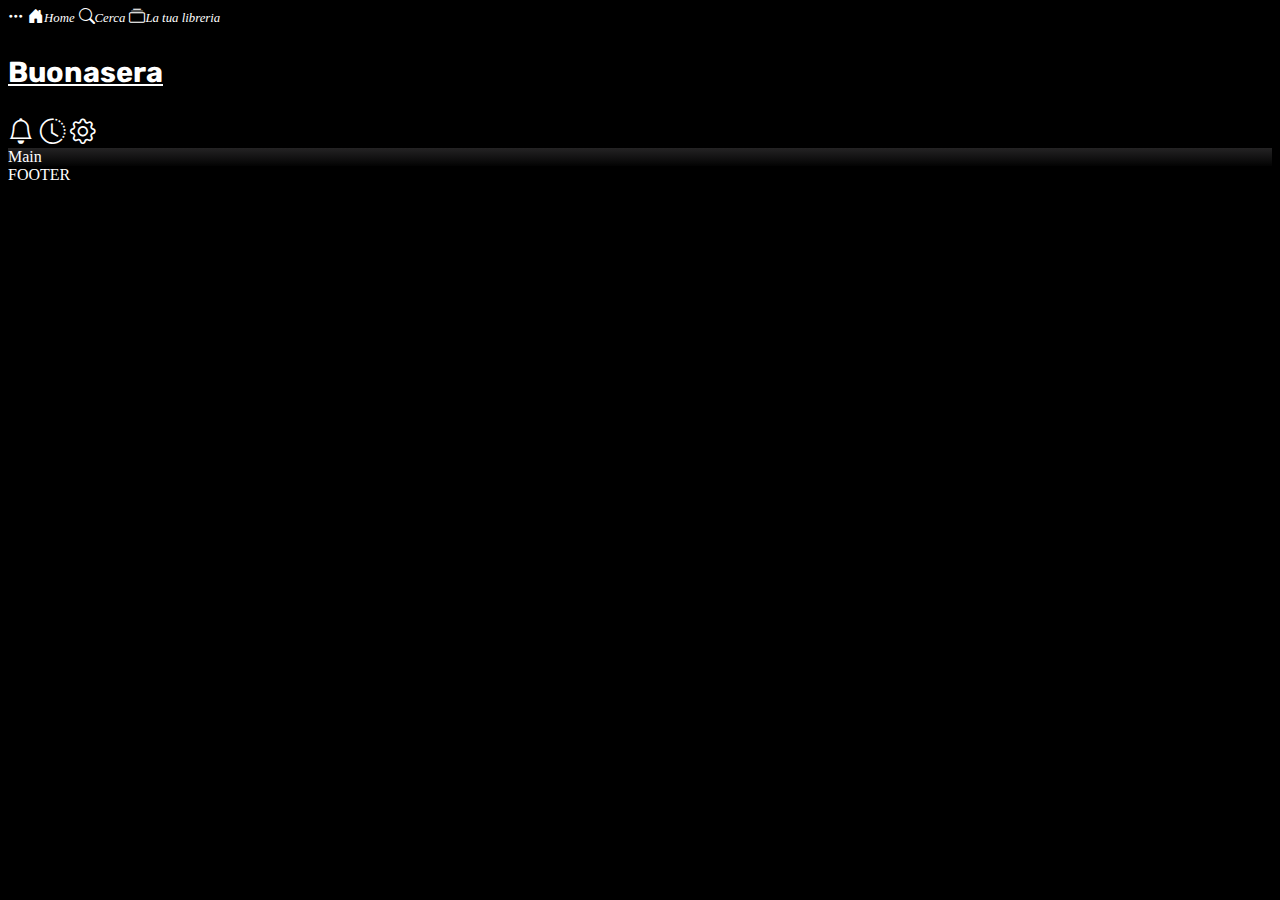
<file: assets/index.html>
<!DOCTYPE html>
<html lang="en">
  <head>
    <meta charset="utf-8" />
    <meta name="viewport" content="width=device-width, initial-scale=1" />
    <title>Bootstrap demo</title>
    <link
      href="https://cdn.jsdelivr.net/npm/bootstrap@5.3.0/dist/css/bootstrap.min.css"
      rel="stylesheet"
      integrity="sha384-9ndCyUaIbzAi2FUVXJi0CjmCapSmO7SnpJef0486qhLnuZ2cdeRhO02iuK6FUUVM"
      crossorigin="anonymous"
    />
    <link rel="stylesheet" href="./css/index.css" />
    <link
      rel="stylesheet"
      href="https://cdn.jsdelivr.net/npm/bootstrap-icons@1.10.5/font/bootstrap-icons.css"
    />
  </head>
  <body class="p-2">
    <div class="container-fluid">
      <div class="row row-cols-md-3">
        <header class="col col-12 col-md-3 mt-3 mt-md-0">
          <nav class="d-flex justify-content-evenly fixed-bottom mb-3 mb-md-0">
            <i class="bi bi-three-dots d-none d-md-block my-md-2"></i>
            <i
              class="bi bi-house-door-fill my-md-2 d-md-inline d-flex flex-column align-items-center"
              ><span class="d-block d-md-inline ms-md-3">Home</span></i
            >
            <i
              class="bi bi-search my-md-2 d-md-inline d-flex flex-column align-items-center"
              ><span class="d-block d-md-inline ms-md-3">Cerca</span></i
            >
            <i
              class="bi bi-collection my-md-2 d-md-inline d-flex flex-column align-items-center"
              ><span class="d-block d-md-inline ms-md-3"
                >La tua libreria</span
              ></i
            >
          </nav>
          <div
            class="d-flex justify-content-between flex-md-column align-items-center d-md-none"
          >
            <div><h3>Buonasera</h3></div>
            <div class="d-flex justify-content-evenly">
              <i class="bi bi-bell me-4 position-relative">
                <span
                  class="position-absolute top-0 start-0 translate-middle p-1 bg-primary border border-light rounded-circle"
                >
                </span>
              </i>

              <i class="bi bi-clock-history me-4"></i>
              <i class="bi bi-gear"></i>
            </div>
          </div>
        </header>
        <main class="col col-12 col-md-7 bg-success">Main</main>
        <footer class="col col-12 col-md-2 bg-white">FOOTER</footer>
      </div>
    </div>
    <script
      src="https://cdn.jsdelivr.net/npm/bootstrap@5.3.0/dist/js/bootstrap.bundle.min.js"
      integrity="sha384-geWF76RCwLtnZ8qwWowPQNguL3RmwHVBC9FhGdlKrxdiJJigb/j/68SIy3Te4Bkz"
      crossorigin="anonymous"
    ></script>
  </body>
</html>
</file>
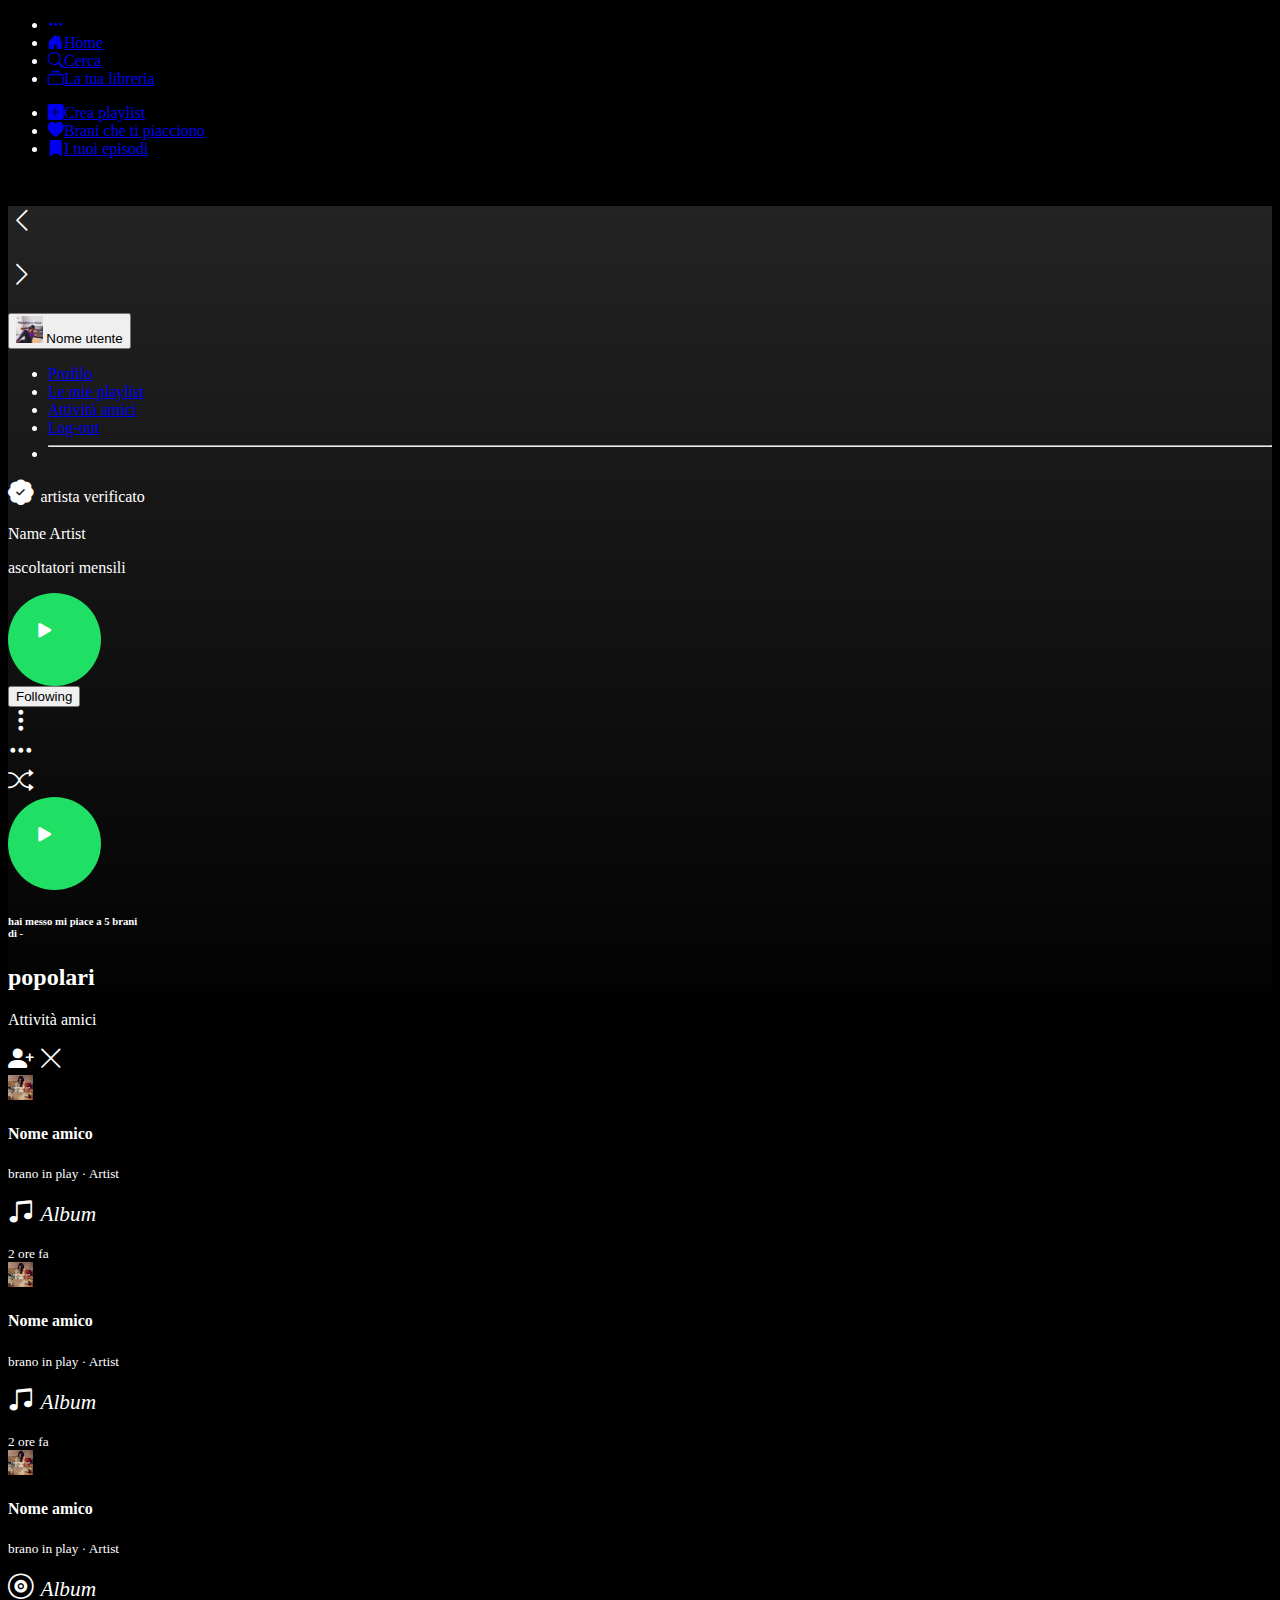
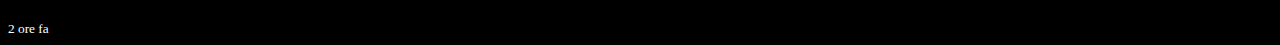
<file: artistPage.html>
<!DOCTYPE html>
<html lang="en">
  <head>
    <meta charset="utf-8" />
    <meta name="viewport" content="width=device-width, initial-scale=1" />
    <title>Album Page</title>
    <link
      href="https://cdn.jsdelivr.net/npm/bootstrap@5.3.0/dist/css/bootstrap.min.css"
      rel="stylesheet"
      integrity="sha384-9ndCyUaIbzAi2FUVXJi0CjmCapSmO7SnpJef0486qhLnuZ2cdeRhO02iuK6FUUVM"
      crossorigin="anonymous"
    />
    <link rel="stylesheet" href="./assets/css/albumPage.css" />
    <link
      rel="stylesheet"
      href="https://cdn.jsdelivr.net/npm/bootstrap-icons@1.10.5/font/bootstrap-icons.css"
    />
   
  </head>
  <body class="p-2">
    <div class="container-fluid">
      <div class="row row-cols-md-3">
        <header class="col col-12 col-md-2 mt-2 mt-md-0">
          <nav
            class="d-flex justify-content-evenly fixed-bottom bg-black pt-1 opacity-75 mb-md-0"
          >
            <ul
              class="navbar-nav me-auto mb-lg-0 d-flex flex-row w-100 justify-content-evenly flex-md-column"
            >
              <li class="nav-item d-none d-md-block">
                <a class="nav-link" aria-current="page" href="#"
                  ><i class="bi bi-three-dots m-md-2"></i
                ></a>
              </li>
              <li class="nav-item">
                <a class="nav-link" aria-current="page" href="index.html">
                  <i
                    class="bi bi-house-door-fill m-md-2 d-md-inline d-flex flex-column align-items-center"
                  ></i
                  >Home</a
                >
              </li>
              <li class="nav-item">
                <a class="nav-link active" href="search.html"
                  ><i
                    class="bi bi-search m-md-2 d-md-inline d-flex flex-column align-items-center"
                  ></i
                  >Cerca</a
                >
              </li>
              <li class="nav-item">
                <a class="nav-link" href="#"
                  ><i
                    class="bi bi-collection m-md-2 d-md-inline d-flex flex-column align-items-center"
                  ></i
                  >La tua libreria</a
                >
              </li>
            </ul>
            <ul
              class="navbar-nav me-auto mb-lg-0 flex-row w-100 justify-content-evenly flex-md-column mt-4 d-none d-lg-flex border-bottom"
            >
              <li class="nav-item">
                <a class="nav-link" aria-current="page" href="index.html">
                  <i
                    class="bi bi-plus-square-fill m-md-2 d-md-inline d-flex flex-column align-items-center"
                  ></i
                  >Crea playlist</a
                >
              </li>
              <li class="nav-item">
                <a class="nav-link active" href="search.html"
                  ><i
                    class="bi bi-heart-fill m-md-2 d-md-inline d-flex flex-column align-items-center"
                  ></i
                  >Brani che ti piacciono</a
                >
              </li>
              <li class="nav-item">
                <a class="nav-link" href="#"
                  ><i
                    class="bi bi-bookmark-fill m-md-2 d-md-inline d-flex flex-column align-items-center"
                  ></i
                  >I tuoi episodi</a
                >
              </li>
            </ul>
          </nav>
          <div class="d-none d-lg-flex flex-column" id="playlist-ul">
            <ul id="list"></ul>
          </div>
        </header>
        <main id="main" class="col col-12 col-md-7 bg-dark">
           <div class="row row-cols-1 "> 
            <div class="col d-flex flex-column flex-md-row"> 
              <div
              id="top"
              class="row justify-content-center align-items-center flex-column flex-lg-row shadow-lg pb-4 w-100"
            >
              <div class="col-12 d-none d-lg-flex my-3 justify-content-between">
                <div class="d-flex">
                  <p
                    class="m-0 bg-dark chevron d-flex justify-content-center align-items-center"
                  >
                    <i class="bi bi-chevron-left"></i>
                  </p>
                  <p
                    class="m-0 bg-dark chevron d-flex justify-content-center align-items-center"
                  >
                    <i class="bi bi-chevron-right"></i>
                  </p>
                </div>
                <div>
                  <div class="dropdown">
                    <button
                      class="btn btn-dark dropdown-toggle rounded-pill"
                      type="button"
                      data-bs-toggle="dropdown"
                      aria-expanded="false"
                    >
                      <img
                        src="./assets/imgs/main/image-14.jpg"
                        width="20px"
                        alt="profile pic"
                        class="rounded-circle"
                      />
                      Nome utente
                    </button>
                    <ul class="dropdown-menu dropdown-menu-dark">
                      <li>
                        <a class="dropdown-item active" href="#">Profilo</a>
                      </li>
                      <li>
                        <a class="dropdown-item" href="#">Le mie playlist</a>
                      </li>
                      <li>
                        <a id="amici" class="dropdown-item" href="#"
                          >Attività amici</a
                        >
                      </li>
                      <li>
                        <a class="dropdown-item" href="#">Log-out</a>
                      </li>
                      <li><hr class="dropdown-divider" /></li>
                    </ul>
                  </div>
                </div>
              </div>
         
              <div id="back" class=" text-center">
              
             
              <div class="text-start"><i class=" text-primary bi bi-patch-check-fill   "> </i><span class="m-2  ">artista verificato</span></div>
              <div id="immagine" class="flex-md-grow-1">
                <p id="nome" class="m-1 text-start fs-1">Name Artist</p>
                <p id="nome" class="m-1 text-start  fs-6"><span class="fan">  </span> ascoltatori mensili</p>
              </div>
              </div>
            </div>
          </div>
          <div class="row mt-4 align-items-center justify-content-between">
            <div class="col d-flex align-items-center gap-3 my-2">
              <div
                class="d-none d-md-flex play justify-content-center align-items-center"
              >
                <i class="play2 bi bi-play-fill"></i>
              </div>
            
              <button type="button" class="btn btn-dark border border-light px-4">Following</button>
              <div class="d-md-none">
                <i class="bi bi-three-dots-vertical"></i>
              </div>
              <div class="d-none d-md-flex">
                <i class="bi bi-three-dots"></i>
              </div>
            </div>
            <div
              class="col d-flex d-md-none gap-2 justify-content-end align-items-center"
            >
              <div><i class="bi bi-shuffle"></i></div>
              <div
                class="d-flex justify-content-center align-items-center play"
              >
                <i class="play2 bi bi-play-fill"></i>
              </div>
            </div>
            <div id="speciale" class="col d-none d-lg-block d-flex  flex-and ">
         
              <div id="preferiti"   class="d-flex  flex-row-reverse   "  >
               
              <h6>hai messo mi piace a 5 brani <br> di  -<span class="span1"></span></h6>
              </div>
            </div>
          </div>
           </div>
          <div id="brani" class="row">
            <h2 class='my-4'>popolari</h2>
          
          
        </main>
        <footer
        id="footer"
        class="col col-12 col-md-2 bg-black flex-column mt-2 px-3 d-none d-lg-flex"
      >
        <div class="d-flex align-items-center justify-content-between">
          <p  class="m-0 h6">Attività amici</p>
          <div>
            <i class="bi bi-person-plus-fill fs-5"></i>
            <i id="close" class="bi bi-x-lg fs-5"></i>
          </div>
        </div>
        <div class="d-flex justify-content-between mt-4">
          <div class="d-flex align-items-start">
            <img
              src="./assets/imgs/main/image-16.jpg"
              alt="pic"
              width="25px"
              class="rounded-circle"
            />
          </div>
          <div class="d-flex flex-column">
            <h4 class="m-0">Nome amico</h4>
            <small class="m0">brano in play · Artist</small>
            <p class="m0">
              <i class="bi bi-music-note-beamed fs-6">
                <small>Album</small></i
              >
            </p>
          </div>
          <div>
            <small class="m-0">2 ore fa</small>
          </div>
        </div>
        <div class="d-flex justify-content-between mt-4">
          <div class="d-flex align-items-start">
            <img
              src="./assets/imgs/main/image-16.jpg"
              alt="pic"
              width="25px"
              class="rounded-circle"
            />
          </div>
          <div class="d-flex flex-column">
            <h4 class="m-0">Nome amico</h4>
            <small class="m0">brano in play · Artist</small>
            <p class="m0">
              <i class="bi bi-music-note-beamed fs-6">
                <small>Album</small></i
              >
            </p>
          </div>
          <div>
            <small class="m-0">2 ore fa</small>
          </div>
        </div>
        <div class="d-flex justify-content-between mt-4">
          <div class="d-flex align-items-start">
            <img
              src="./assets/imgs/main/image-16.jpg"
              alt="pic"
              width="25px"
              class="rounded-circle"
            />
          </div>
          <div class="d-flex flex-column">
            <h4 class="m-0">Nome amico</h4>
            <small class="m0">brano in play · Artist</small>
            <p class="m0">
              <i class="bi bi-vinyl fs-6"> <small>Album</small></i>
            </p>
          </div>
          <div>
            <small class="m-0">2 ore fa</small>
          </div>
        </div>
      </footer>
      <div id="player" class="d-none"></div>
      </div>
    </div>
    <script src="script/artist.js"></script>
    <script
      src="https://cdn.jsdelivr.net/npm/bootstrap@5.3.0/dist/js/bootstrap.bundle.min.js"
      integrity="sha384-geWF76RCwLtnZ8qwWowPQNguL3RmwHVBC9FhGdlKrxdiJJigb/j/68SIy3Te4Bkz"
      crossorigin="anonymous"
    ></script>
  </body>
</html>
</file>
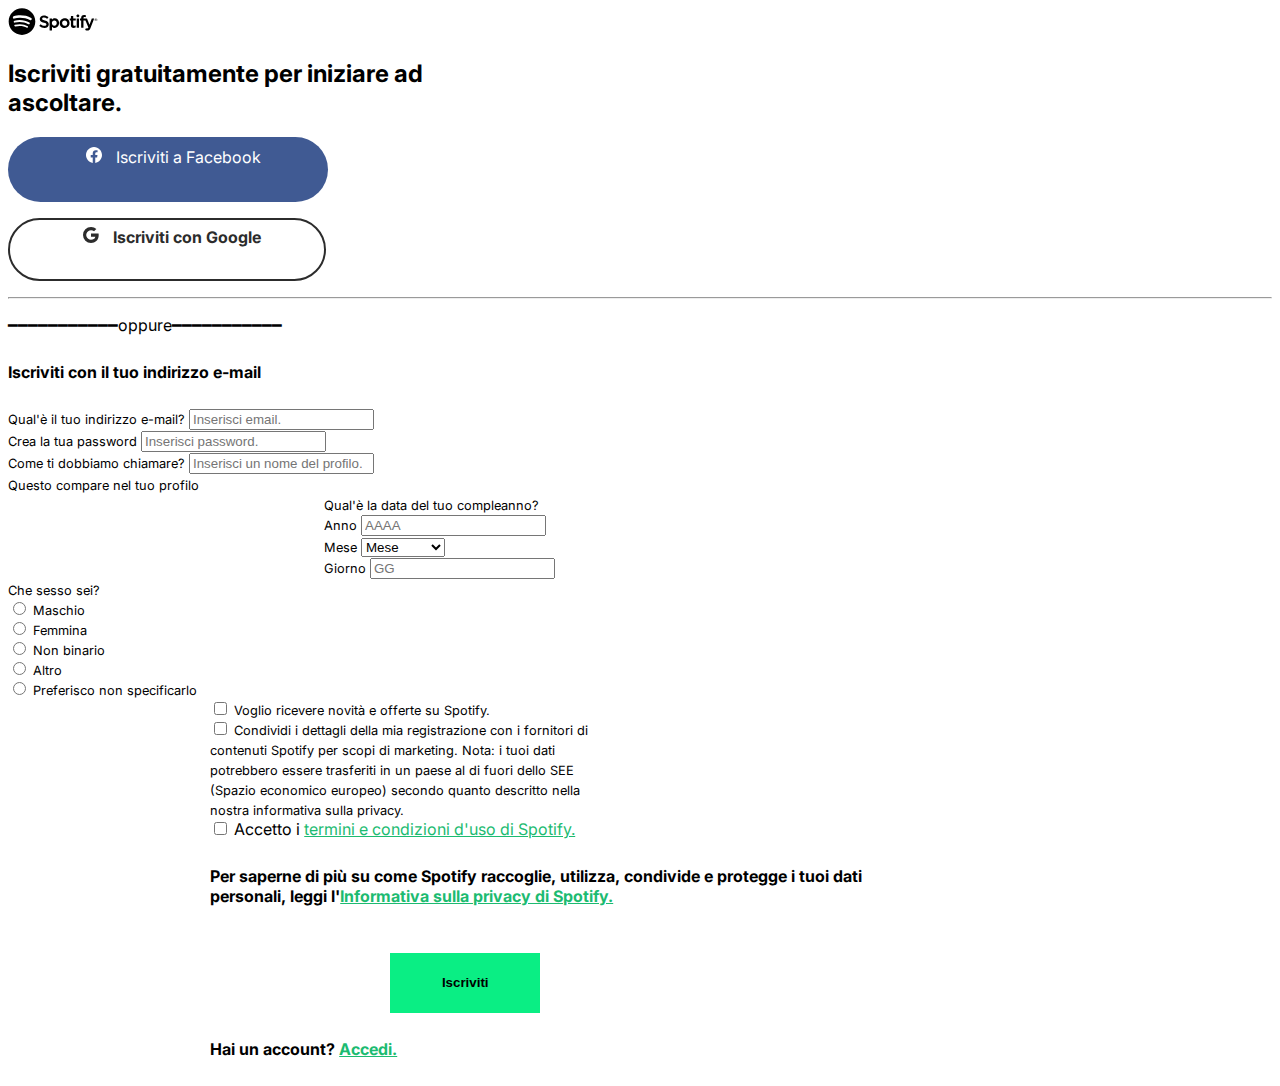
<file: iscrizione.html>
<!DOCTYPE html>
<html lang="en">
  <head>
    <meta charset="utf-8" />
    <meta name="viewport" content="width=device-width, initial-scale=1" />
    <title>Iscriviti</title>
    <link
      href="https://cdn.jsdelivr.net/npm/bootstrap@5.3.0/dist/css/bootstrap.min.css"
      rel="stylesheet"
      integrity="sha384-9ndCyUaIbzAi2FUVXJi0CjmCapSmO7SnpJef0486qhLnuZ2cdeRhO02iuK6FUUVM"
      crossorigin="anonymous"
    />
    <link rel="stylesheet" href="assets/css/iscrizione.css" />
  </head>
  <body
    class="container d-flex flex-column justify-content-center align-items-center mt-5"
  >
    <img class="mt-3 mb-5" src="assets/imgs/logo.svg" alt="logo" width="90px" />
    <h2 class="text-center mb-5 fw-bold">
      Iscriviti gratuitamente per iniziare ad <br />
      ascoltare.
    </h2>

    <div class="d-flex flex-column align-items-center mb-4">
      <div id="facebook">
        <svg
          xmlns="http://www.w3.org/2000/svg"
          width="36"
          height="16"
          fill="currentColor"
          class="bi bi-facebook"
          viewBox="0 0 16 16"
        >
          <path
            d="M16 8.049c0-4.446-3.582-8.05-8-8.05C3.58 0-.002 3.603-.002 8.05c0 4.017 2.926 7.347 6.75 7.951v-5.625h-2.03V8.05H6.75V6.275c0-2.017 1.195-3.131 3.022-3.131.876 0 1.791.157 1.791.157v1.98h-1.009c-.993 0-1.303.621-1.303 1.258v1.51h2.218l-.354 2.326H9.25V16c3.824-.604 6.75-3.934 6.75-7.951z"
          />
        </svg>
        Iscriviti a Facebook
      </div>
      <div class="d-flex flex-column align-items-center mb-0">
        <div id="google">
          <svg
            xmlns="http://www.w3.org/2000/svg"
            width="36"
            height="16"
            fill="currentColor"
            class="bi bi-google"
            viewBox="0 0 16 16"
          >
            <path
              d="M15.545 6.558a9.42 9.42 0 0 1 .139 1.626c0 2.434-.87 4.492-2.384 5.885h.002C11.978 15.292 10.158 16 8 16A8 8 0 1 1 8 0a7.689 7.689 0 0 1 5.352 2.082l-2.284 2.284A4.347 4.347 0 0 0 8 3.166c-2.087 0-3.86 1.408-4.492 3.304a4.792 4.792 0 0 0 0 3.063h.003c.635 1.893 2.405 3.301 4.492 3.301 1.078 0 2.004-.276 2.722-.764h-.003a3.702 3.702 0 0 0 1.599-2.431H8v-3.08h7.545z"
            />
          </svg>
          Iscriviti con Google
        </div>
      </div>
      <hr />
      <p class="text-center mb-0 opacity-75 mt-0">
        ━━━━━━━━━━━oppure━━━━━━━━━━━
      </p>
    </div>
    <!-- FORM -->
    <form>
      <div
        class="container d-flex flex-column justify-content-center align-items-center mt-1"
      >
        <h5
          class="container d-flex flex-column justify-content-center align-items-center fw-bold mb-4"
        >
          Iscriviti con il tuo indirizzo e-mail
        </h5>
        <div class="mb-3 fw-bold w-50">
          <label for="emailInput" class="form-label"
            >Qual'è il tuo indirizzo e-mail?</label
          >
          <input
            type="email"
            class="form-control"
            id="emailInput"
            placeholder="Inserisci email."
          />
        </div>
        <div class="mb-3 w-50 fw-bold">
          <label for="passwordInput" class="form-label"
            >Crea la tua password</label
          >
          <input
            type="password"
            class="form-control"
            id="passwordInput"
            placeholder="Inserisci password."
          />
        </div>
        <div class="mb-1 mt-2 w-50 fw-bold">
          <label for="text-center" class="form-label"
            >Come ti dobbiamo chiamare?</label
          >
          <input
            required
            type="text"
            class="form-control"
            id="text-center"
            placeholder="Inserisci un nome del profilo."
          />
        </div>
        <div class="mb-1 mt-0 w-50">
          <label for="text-center" class="form-label"
            >Questo compare nel tuo profilo</label
          >
        </div>
        <!-- DATAAAA -->
        <div
          id="data"
          class="data d-flex justify-content-center text-start mt-2"
        >
          <div class="row">
            <label for="text-center" class="fw-bold"
              >Qual'è la data del tuo compleanno?</label
            >

            <div class="col">
              <label for="dayInput" class="form-label">Anno</label>
              <input
                type="number"
                class="form-control w-50"
                id="yearInput"
                placeholder="AAAA"
              />
            </div>

            <div class="col">
              <label for="dayInput" class="form-label">Mese</label>

              <select class="form-select w-50" id="inputGroupSelect01">
                <option selected>Mese</option>
                <option value="1">Gennaio</option>
                <option value="2">Febbraio</option>
                <option value="3">Marzo</option>
                <option value="4">Aprile</option>
                <option value="5">Maggio</option>
                <option value="6">Giugno</option>
                <option value="7">Luglio</option>
                <option value="8">Agosto</option>
                <option value="9">Settembre</option>
                <option value="10">Ottobre</option>
                <option value="11">Novembre</option>
                <option value="12">Dicembre</option>
              </select>
            </div>
            <div class="col">
              <label for="dayInput" class="form-label">Giorno</label>
              <input
                type="number"
                class="form-control w-50"
                id="dayInput"
                placeholder="GG"
              />
            </div>
          </div>
        </div>
        <!-- GENERI -->
        <div id="genere" class="mb-3 mt-4">
          <label class="form-label fw-bold">Che sesso sei?</label>
          <div class="d-flex">
            <div class="form-check">
              <input
                class="form-check-input"
                type="radio"
                name="gender"
                id="maleRadio"
              />
              <label class="form-check-label" for="maleRadio">Maschio</label>
            </div>
            <div class="form-check">
              <input
                class="form-check-input"
                type="radio"
                name="gender"
                id="maleRadio"
              />
              <label class="form-check-label" for="maleRadio">Femmina</label>
            </div>
            <div class="form-check">
              <input
                class="form-check-input"
                type="radio"
                name="gender"
                id="maleRadio"
              />
              <label class="form-check-label" for="maleRadio"
                >Non binario</label
              >
            </div>
            <div class="form-check">
              <input
                class="form-check-input"
                type="radio"
                name="gender"
                id="femaleRadio"
              />
              <label class="form-check-label" for="femaleRadio">Altro</label>
            </div>

            <div class="form-check">
              <input
                class="form-check-input"
                type="radio"
                name="gender"
                id="otherRadio"
              />
              <label class="form-check-label" for="otherRadio"
                >Preferisco non specificarlo</label
              >
            </div>
          </div>
        </div>

        <div id="input" class="mb-3">
          <div class="form-check">
            <input class="form-check-input" type="checkbox" id="wantCheck" />
            <label class="form-check-label mb-4" for="wantCheck"
              >Voglio ricevere novità e offerte su Spotify.</label
            >
          </div>

          <div class="mb-3">
            <div class="form-check mb-4">
              <input class="form-check-input" type="checkbox" id="shareCheck" />
              <label class="form-check-label" for="shareCheck"
                >Condividi i dettagli della mia registrazione con i fornitori di
                <br />
                contenuti Spotify per scopi di marketing. Nota: i tuoi dati
                <br />
                potrebbero essere trasferiti in un paese al di fuori dello SEE
                <br />
                (Spazio economico europeo) secondo quanto descritto nella <br />
                nostra informativa sulla privacy.</label
              >
            </div>

            <div class="mb-3">
              <div class="form-check">
                <input
                  class="form-check-input"
                  type="checkbox"
                  id="acceptCheck"
                />
                <label class="form-check-label" for="acceptCheck"></label>

                Accetto i
                <a href="#" id="color-reset" class="text-reset text-success"
                  >termini e condizioni d'uso di Spotify.</a
                >
              </div>
            </div>
            <h5 class="h5 fs-6">
              Per saperne di più su come Spotify raccoglie, utilizza, condivide
              e protegge i tuoi dati <br />
              personali, leggi l'<a
                href="#"
                id="color-reset"
                class="text-reset text-success"
                >Informativa sulla privacy di Spotify.</a
              >
            </h5>
            <button type="submit" class="btn btn-success rounded-5 mx-auto">
              Iscriviti
            </button>
            <h5 id="mt-4 " class="mt-4">
              Hai un account?
              <a href="#" id="color-reset" class="text-reset text-success"
                >Accedi.</a
              >
            </h5>
          </div>
        </div>
      </div>
    </form>
    <script src="script/iscrizione.js"></script>
    <script
      src="https://cdn.jsdelivr.net/npm/bootstrap@5.3.0/dist/js/bootstrap.bundle.min.js"
      integrity="sha384-geWF76RCwLtnZ8qwWowPQNguL3RmwHVBC9FhGdlKrxdiJJigb/j/68SIy3Te4Bkz"
      crossorigin="anonymous"
    ></script>
  </body>
</html>
</file>
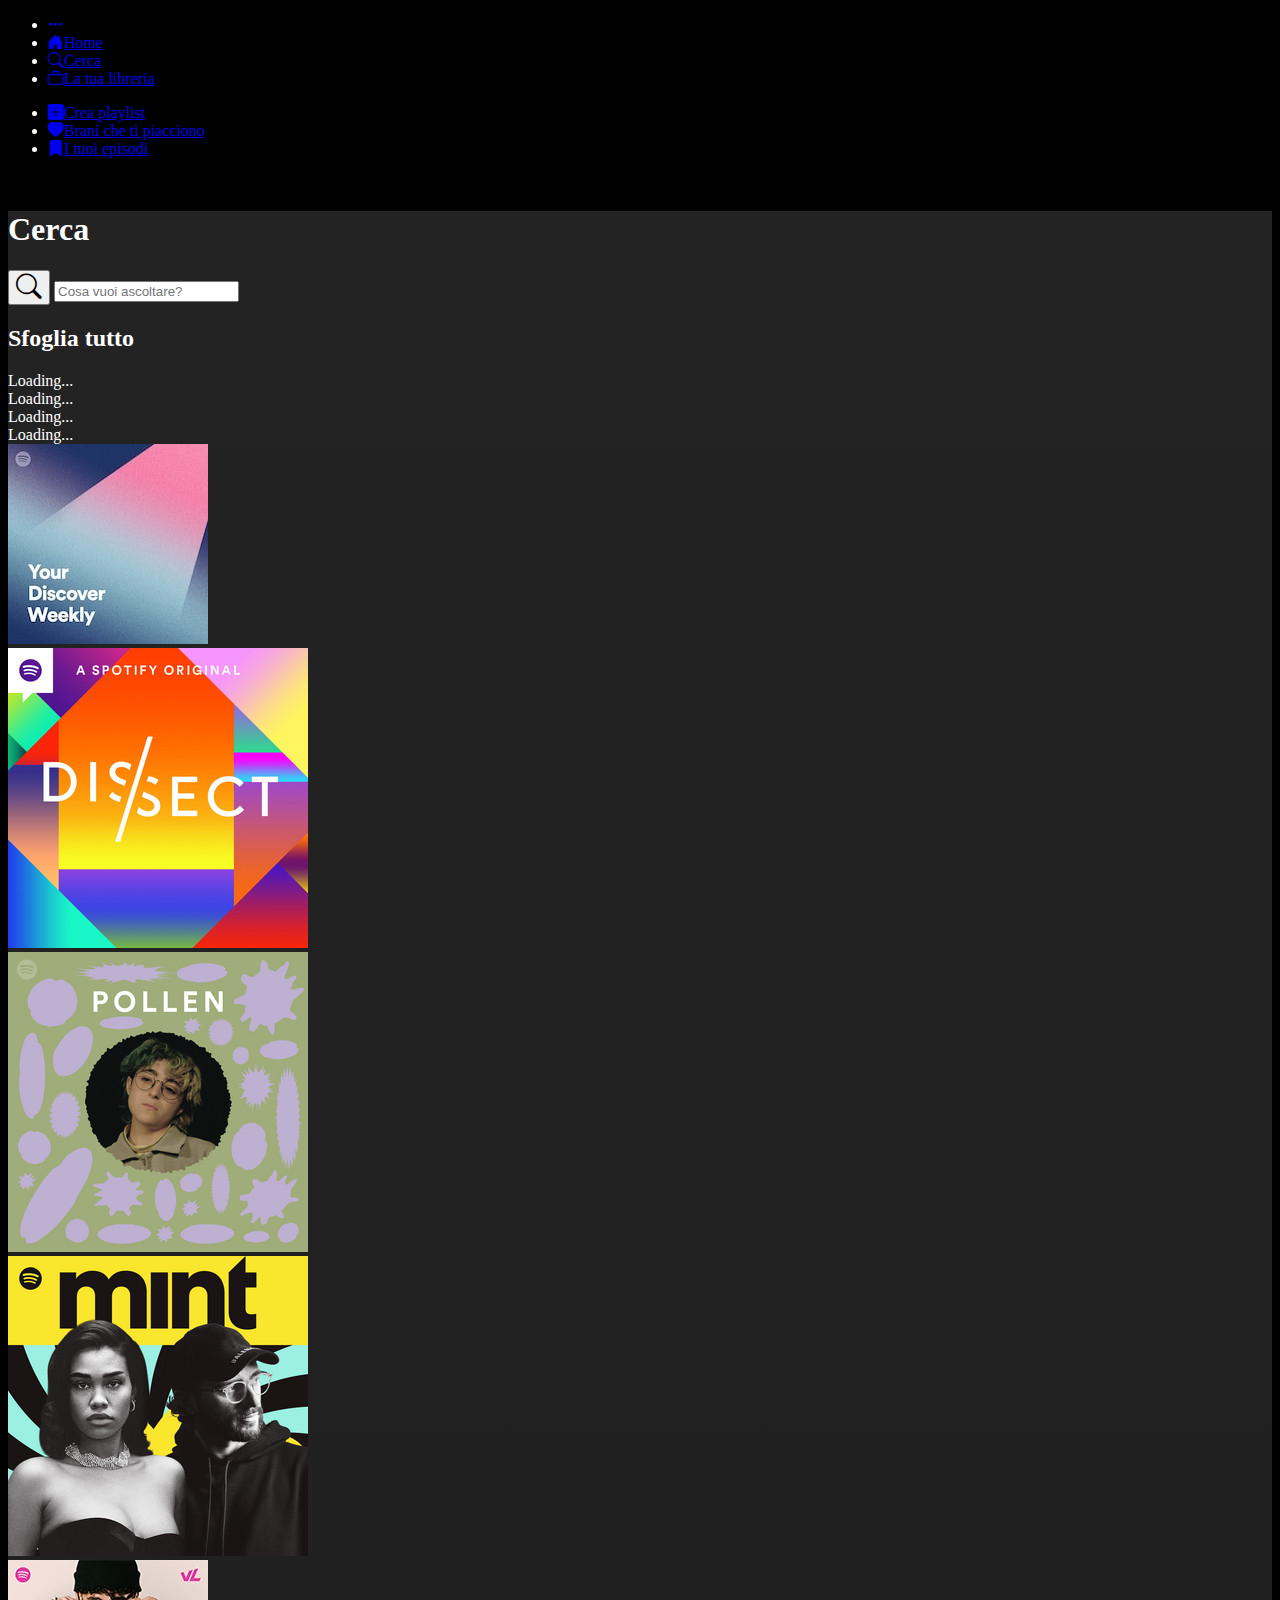
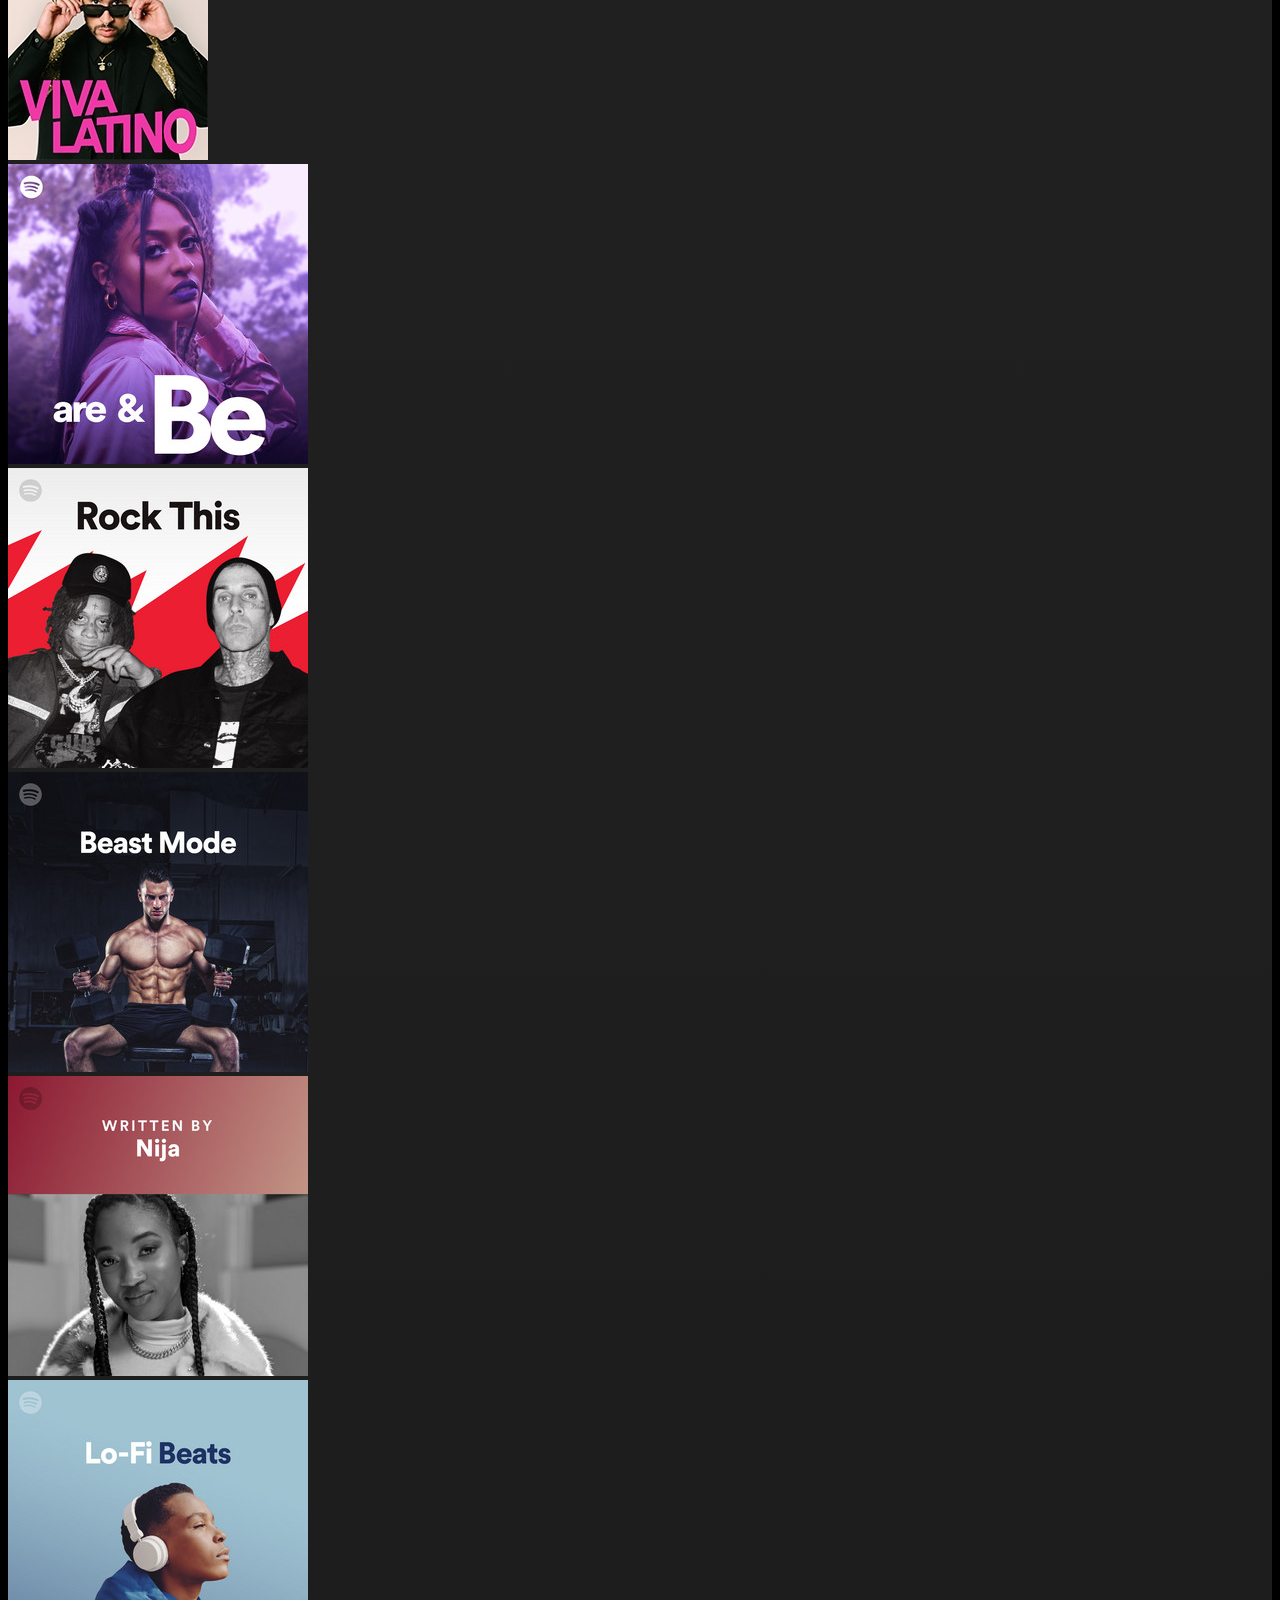
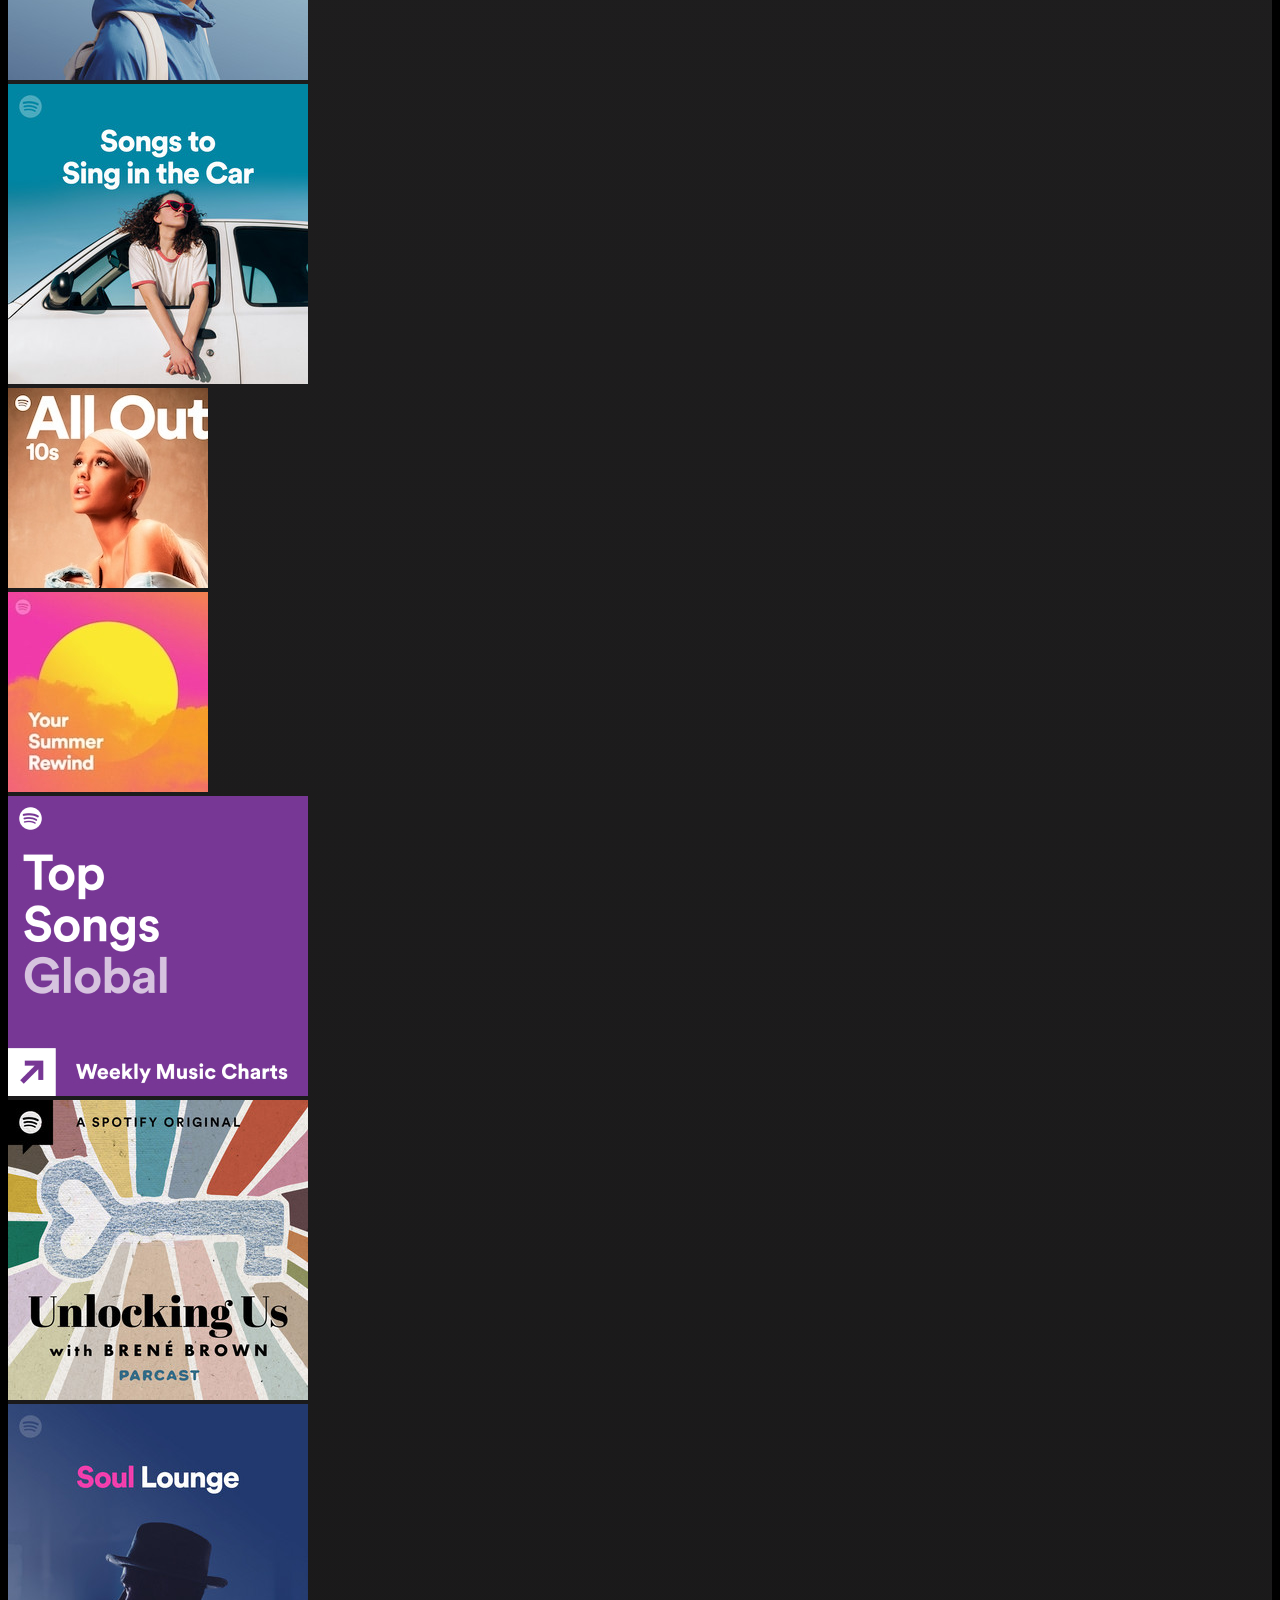
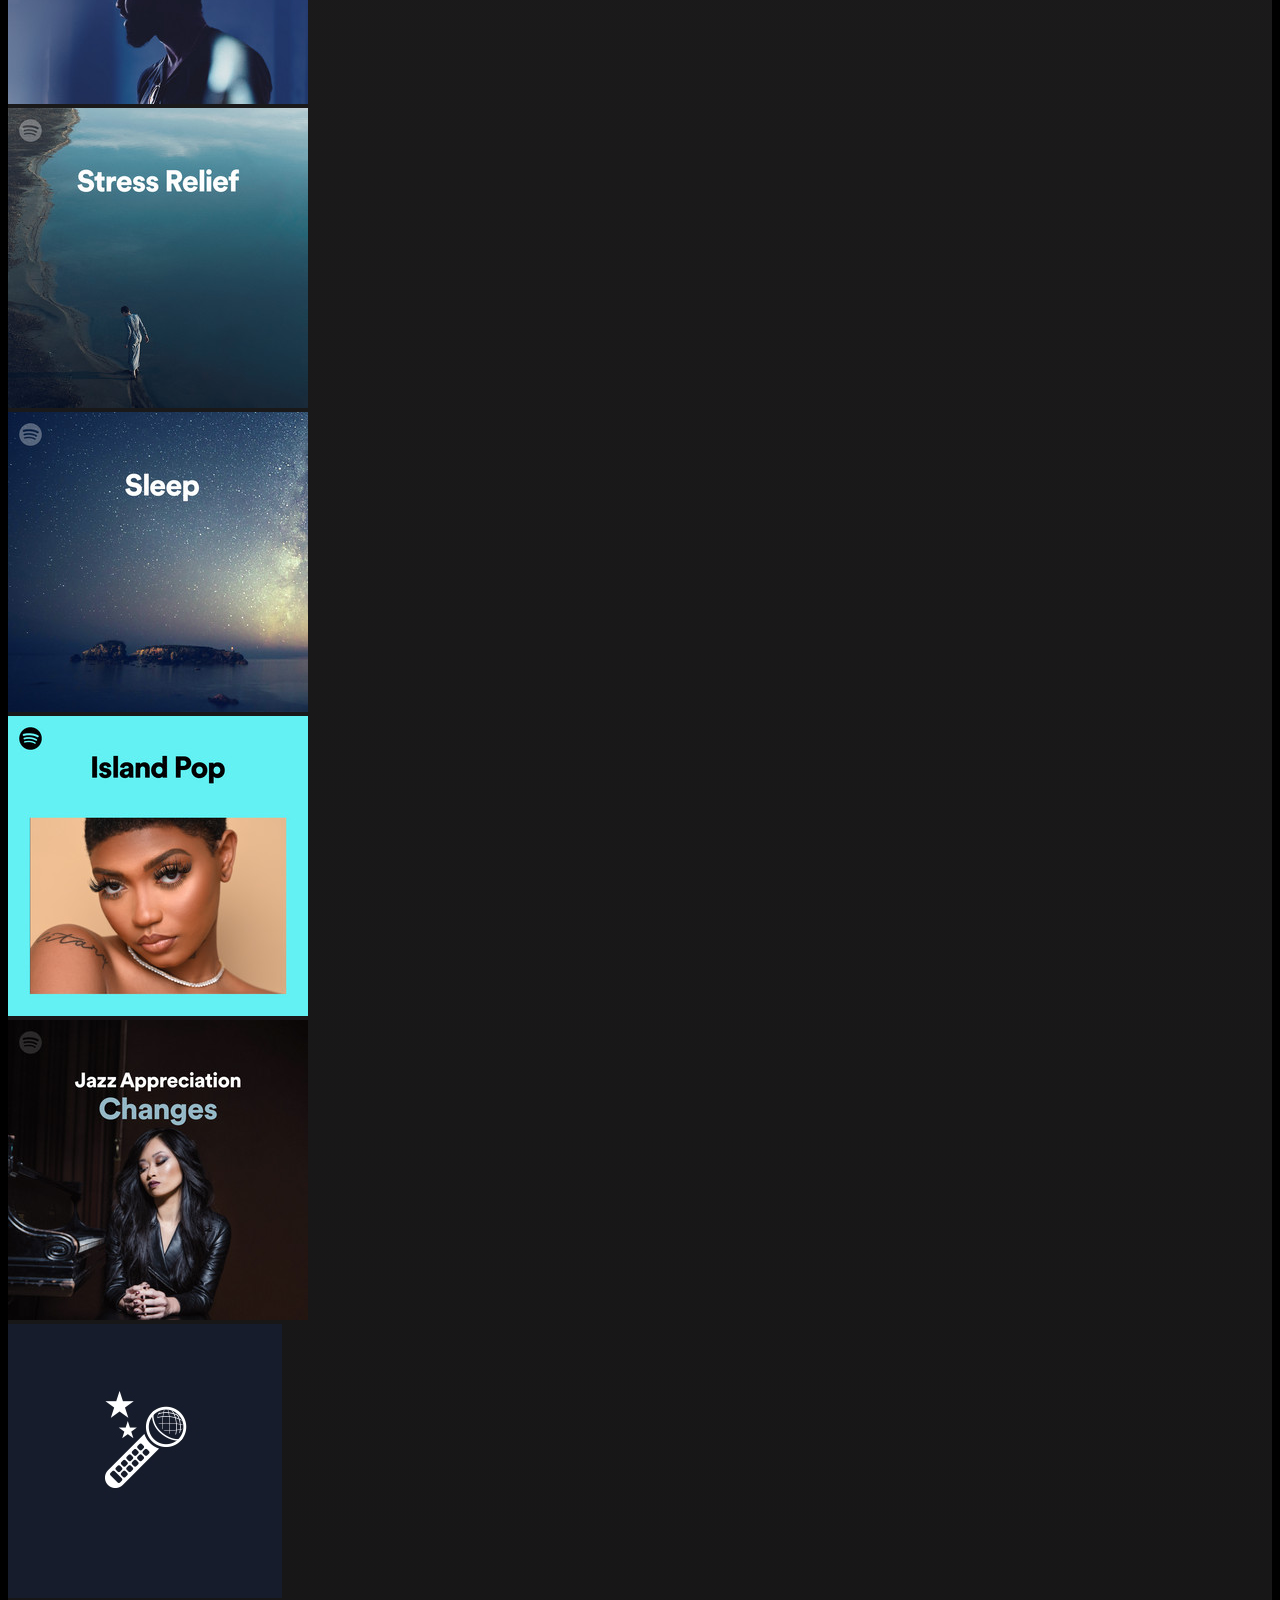
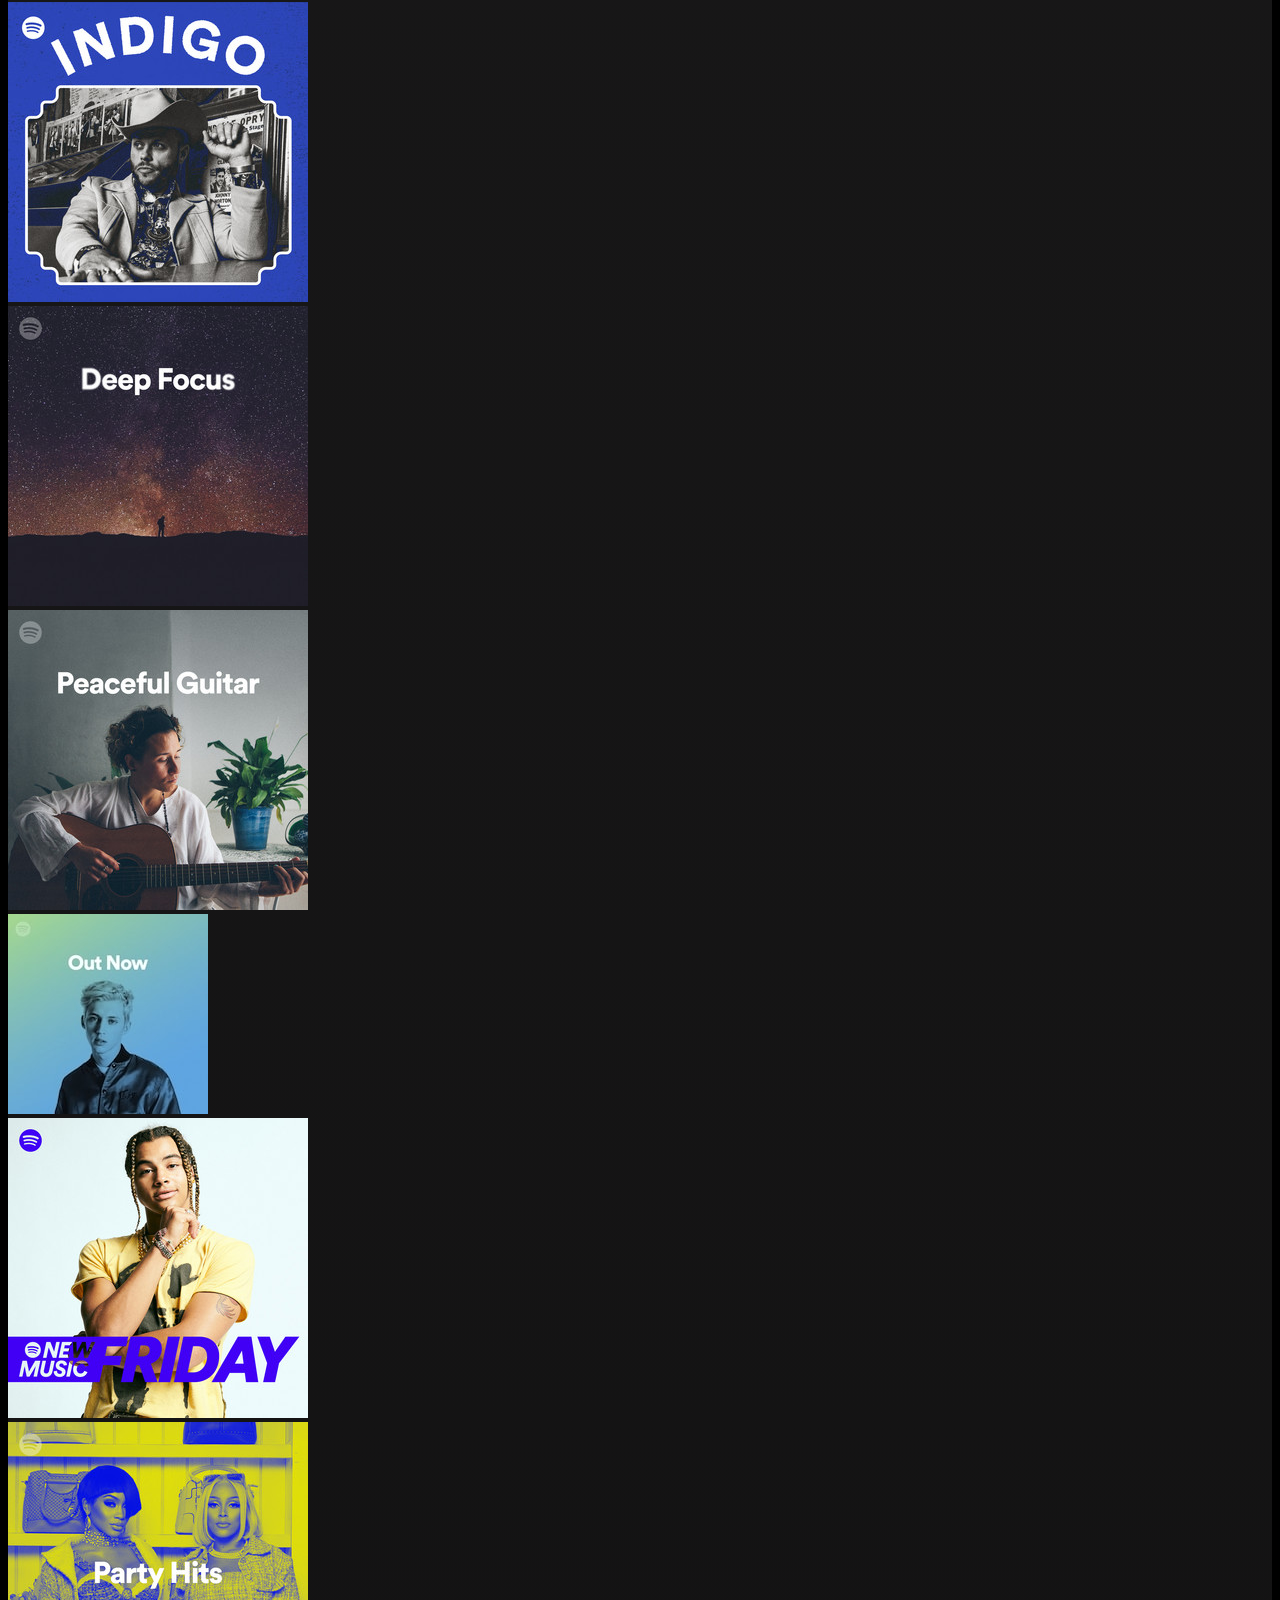
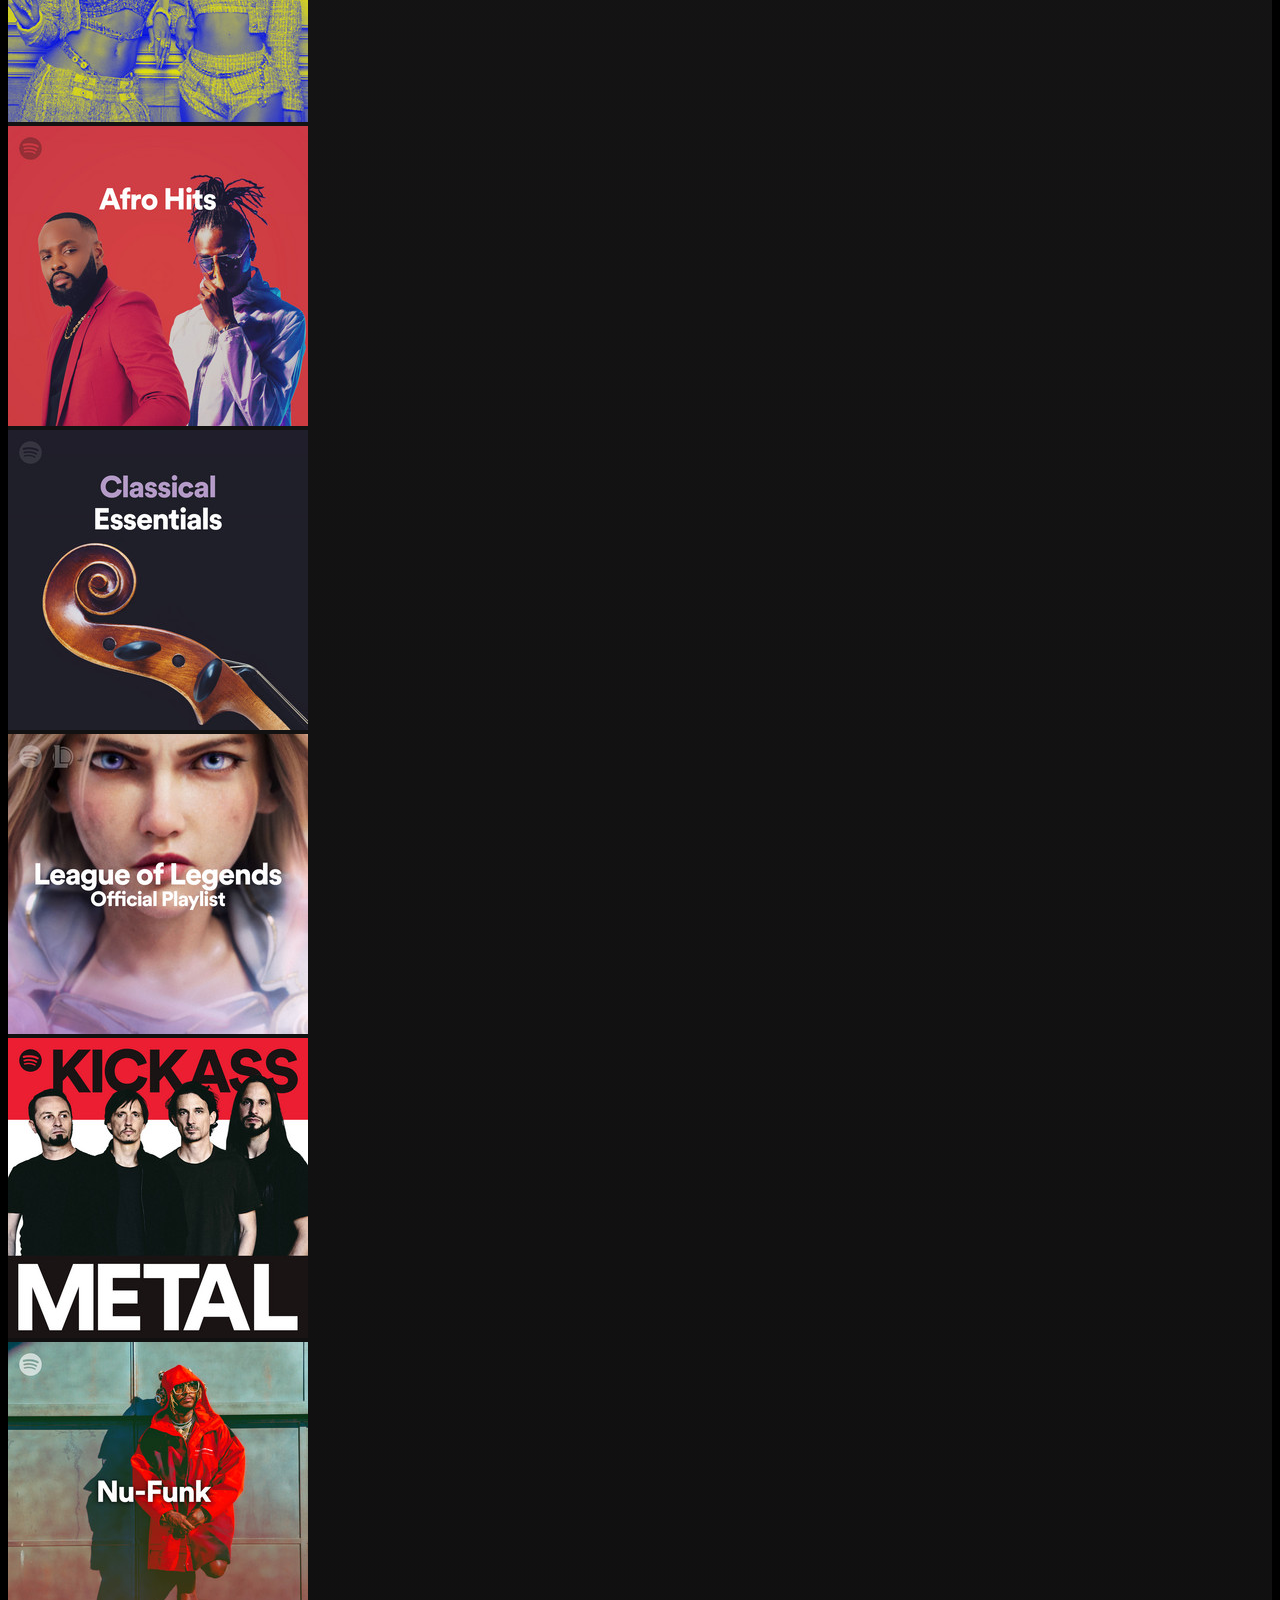
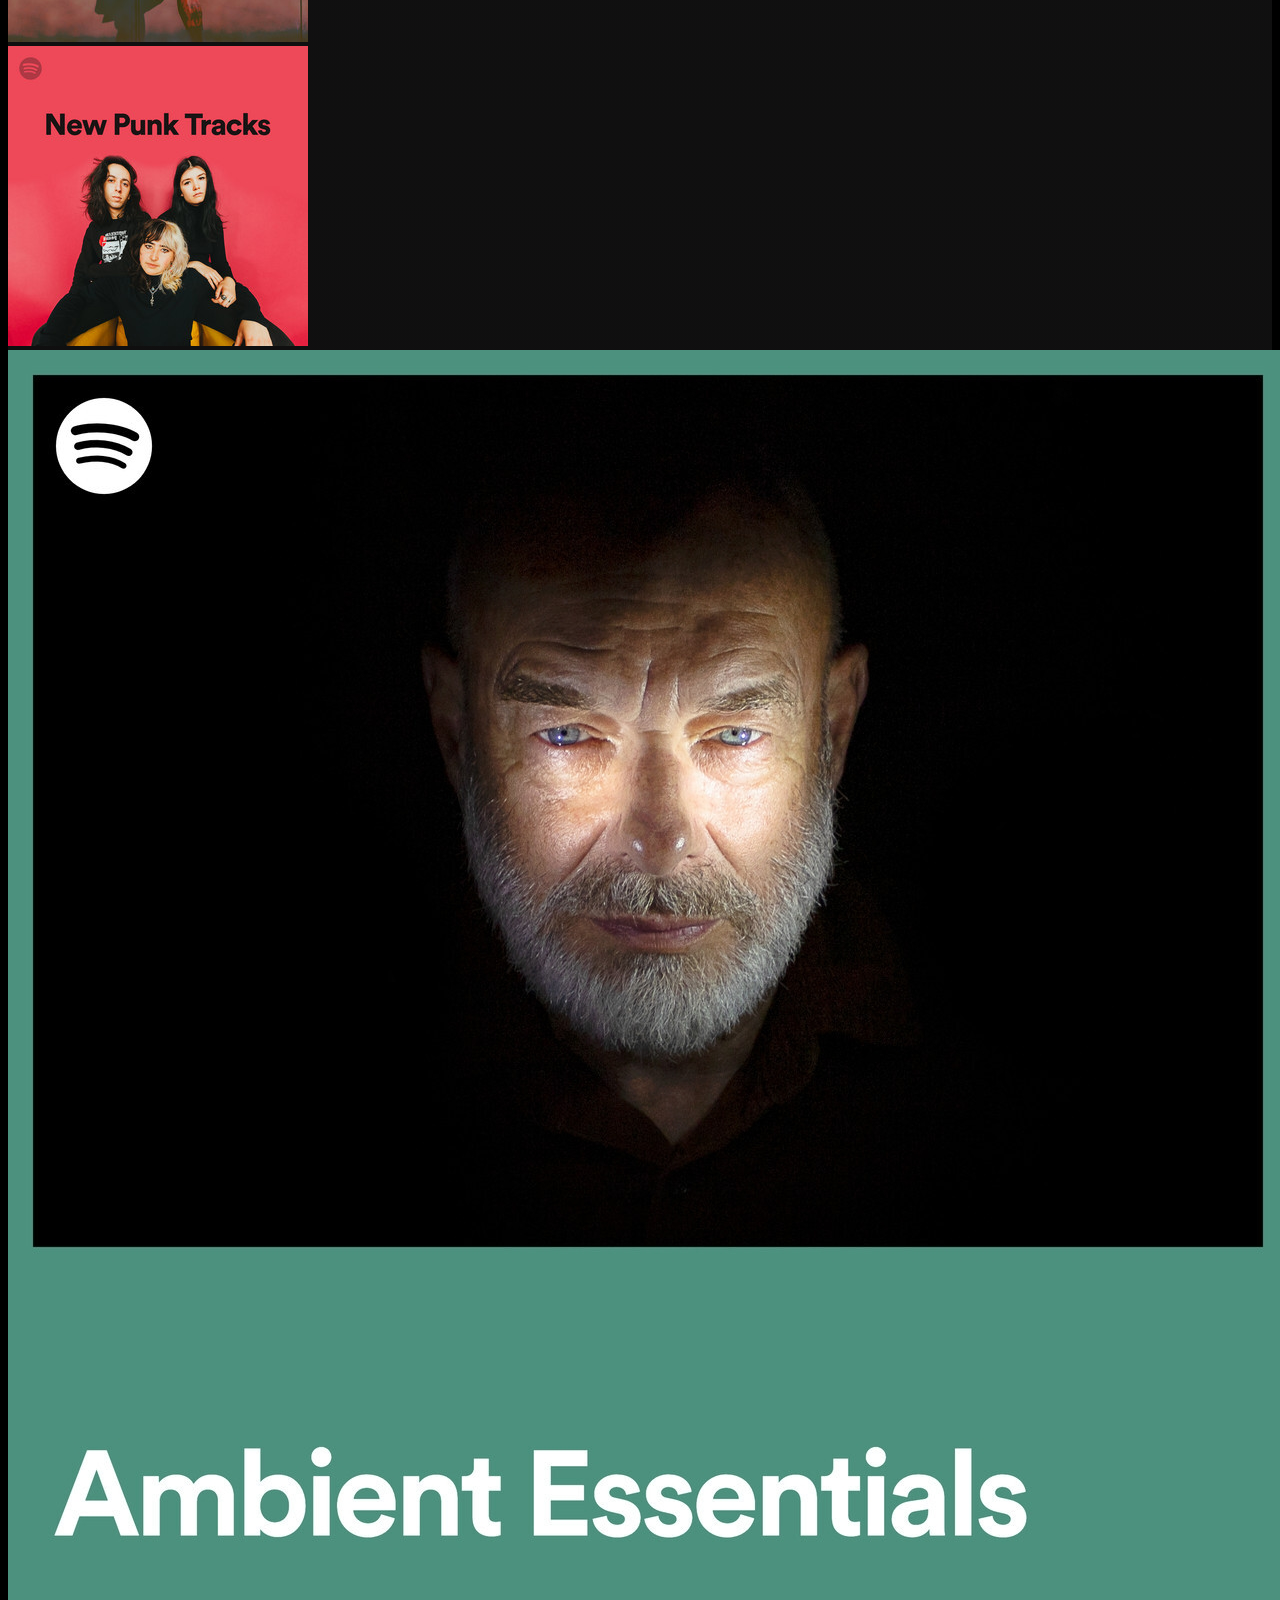
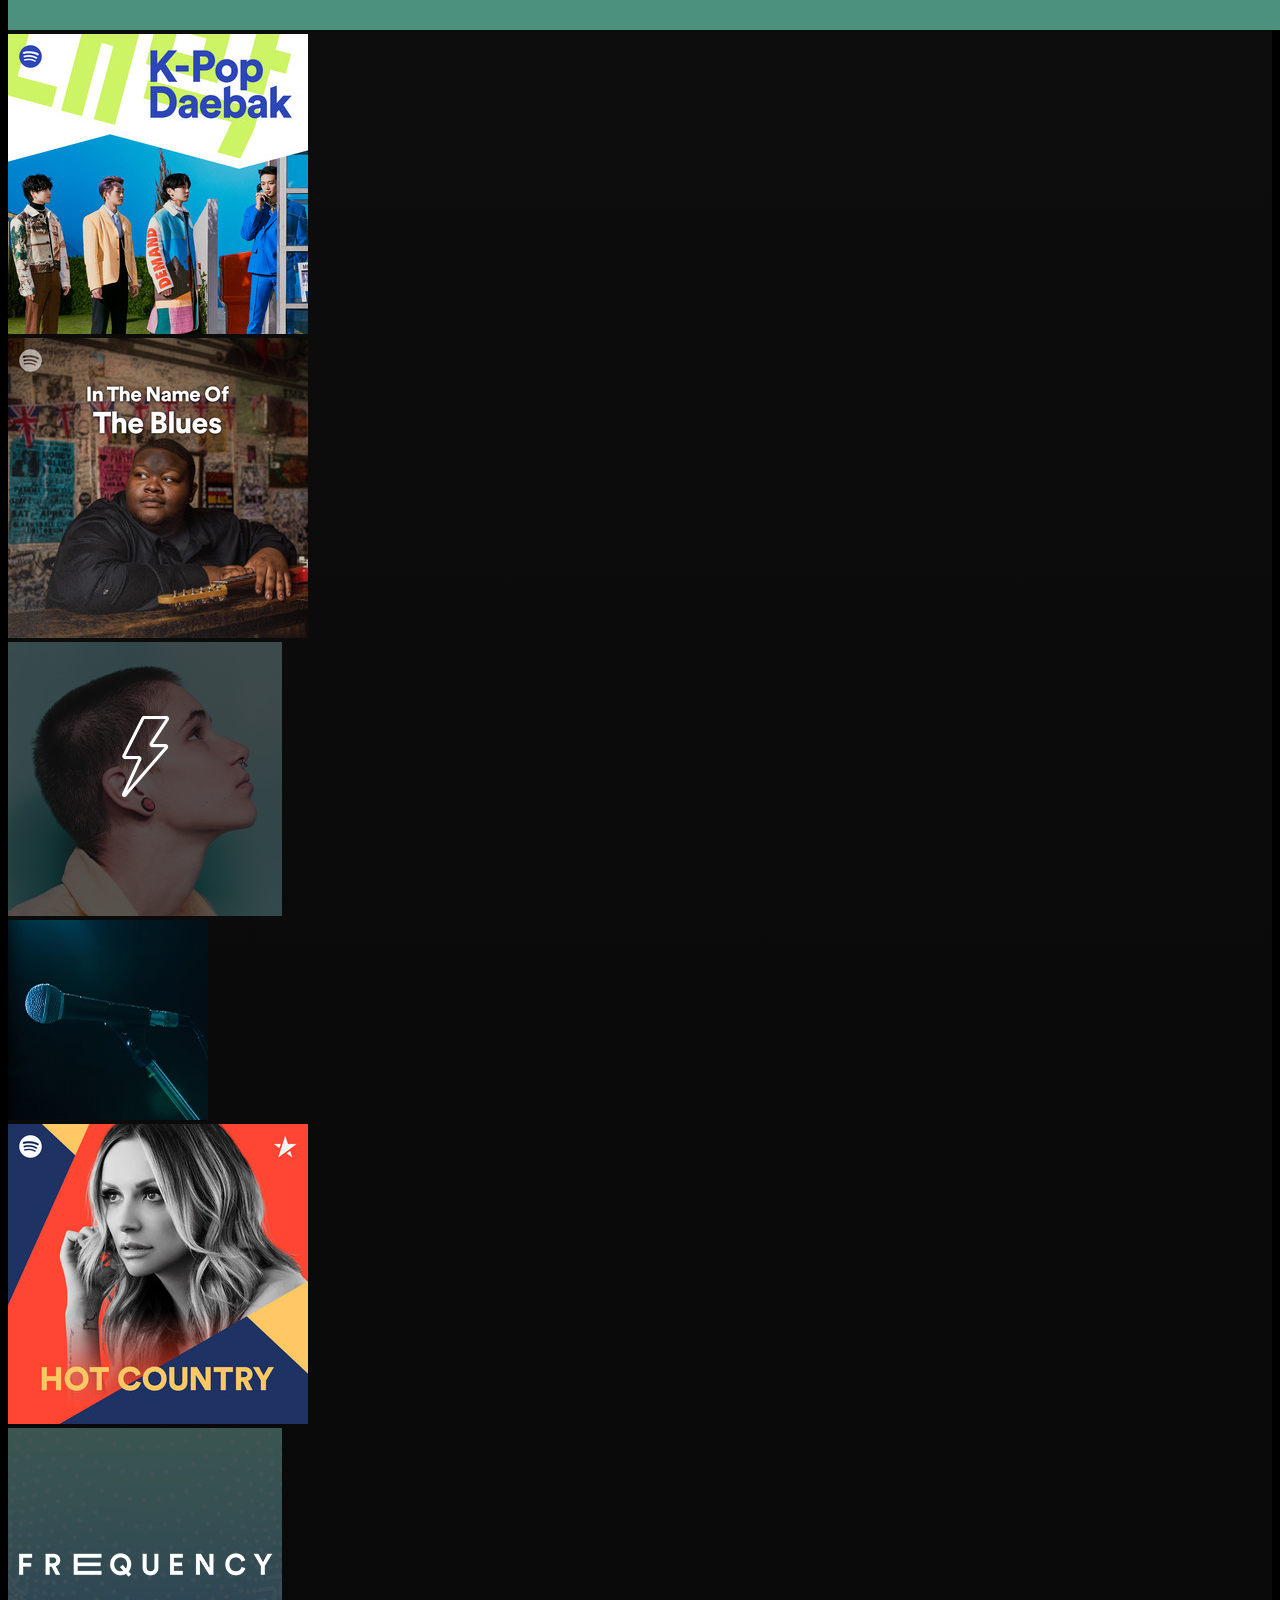
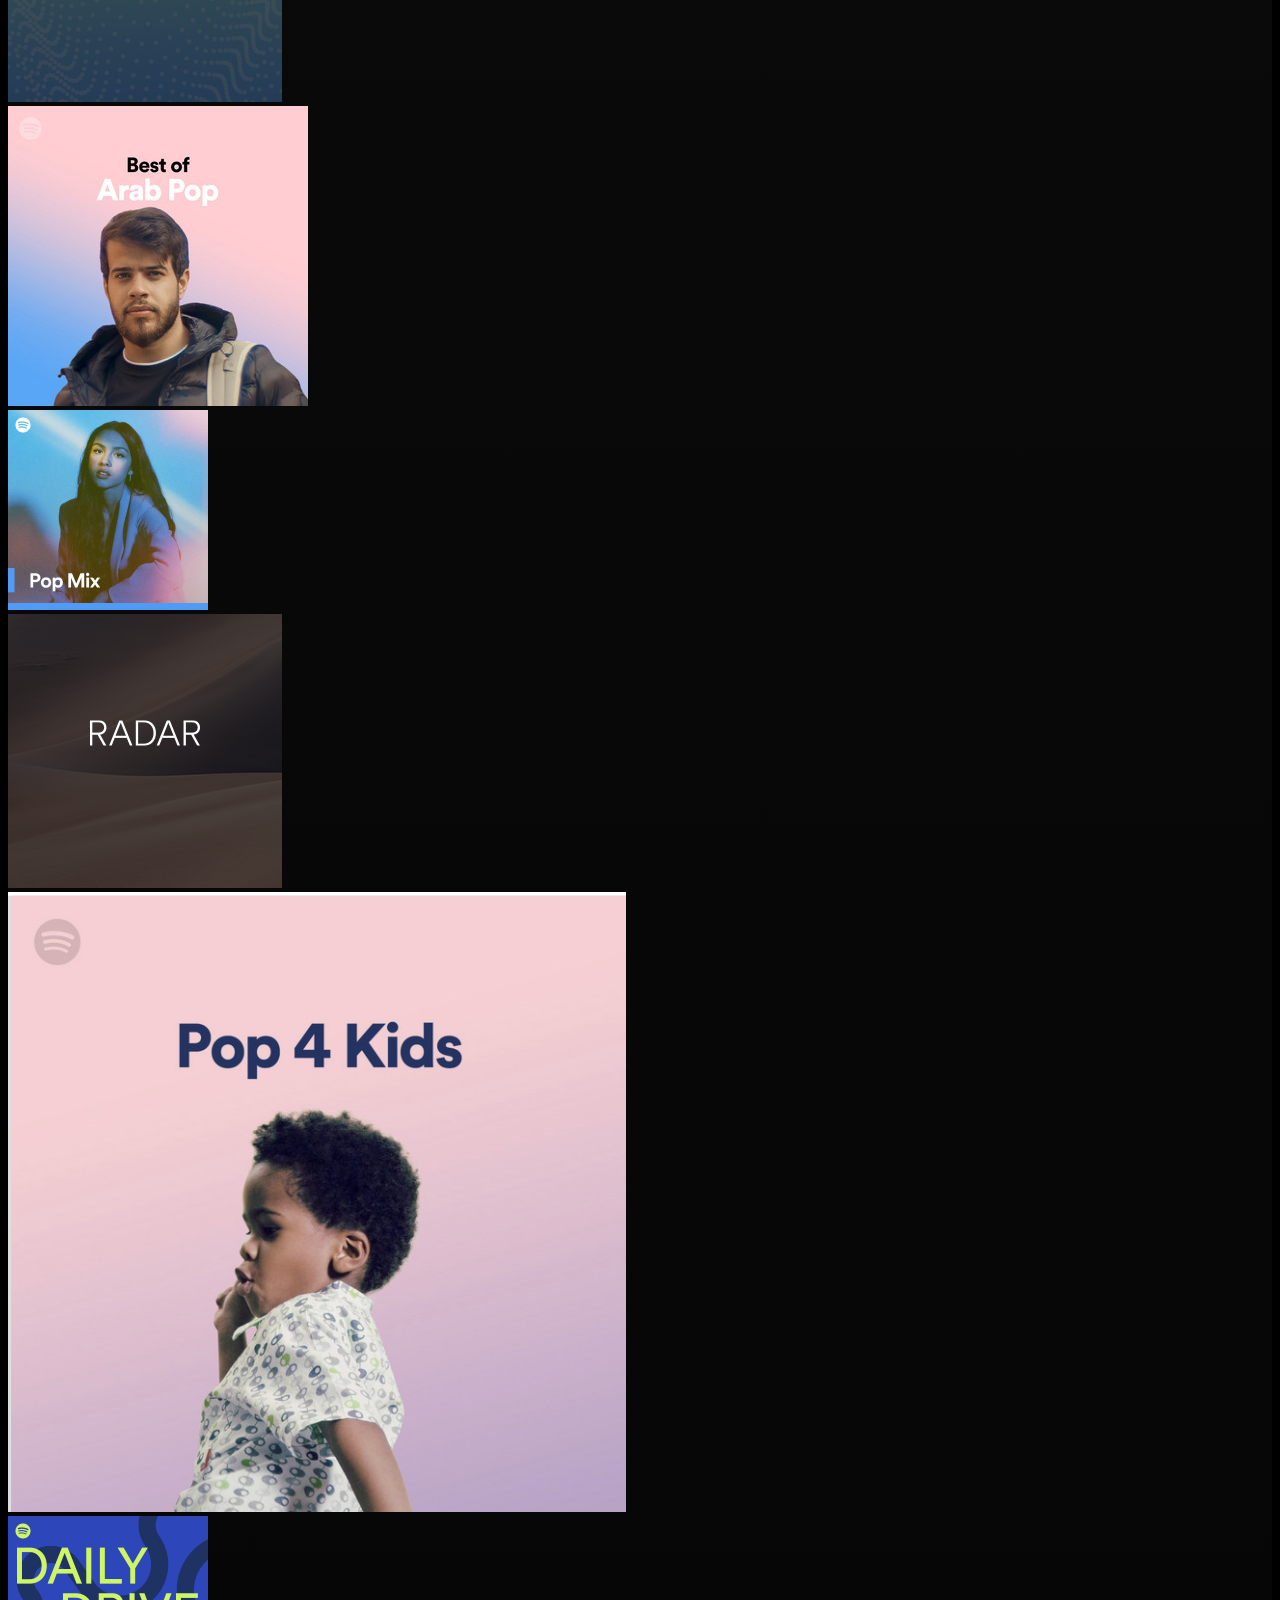
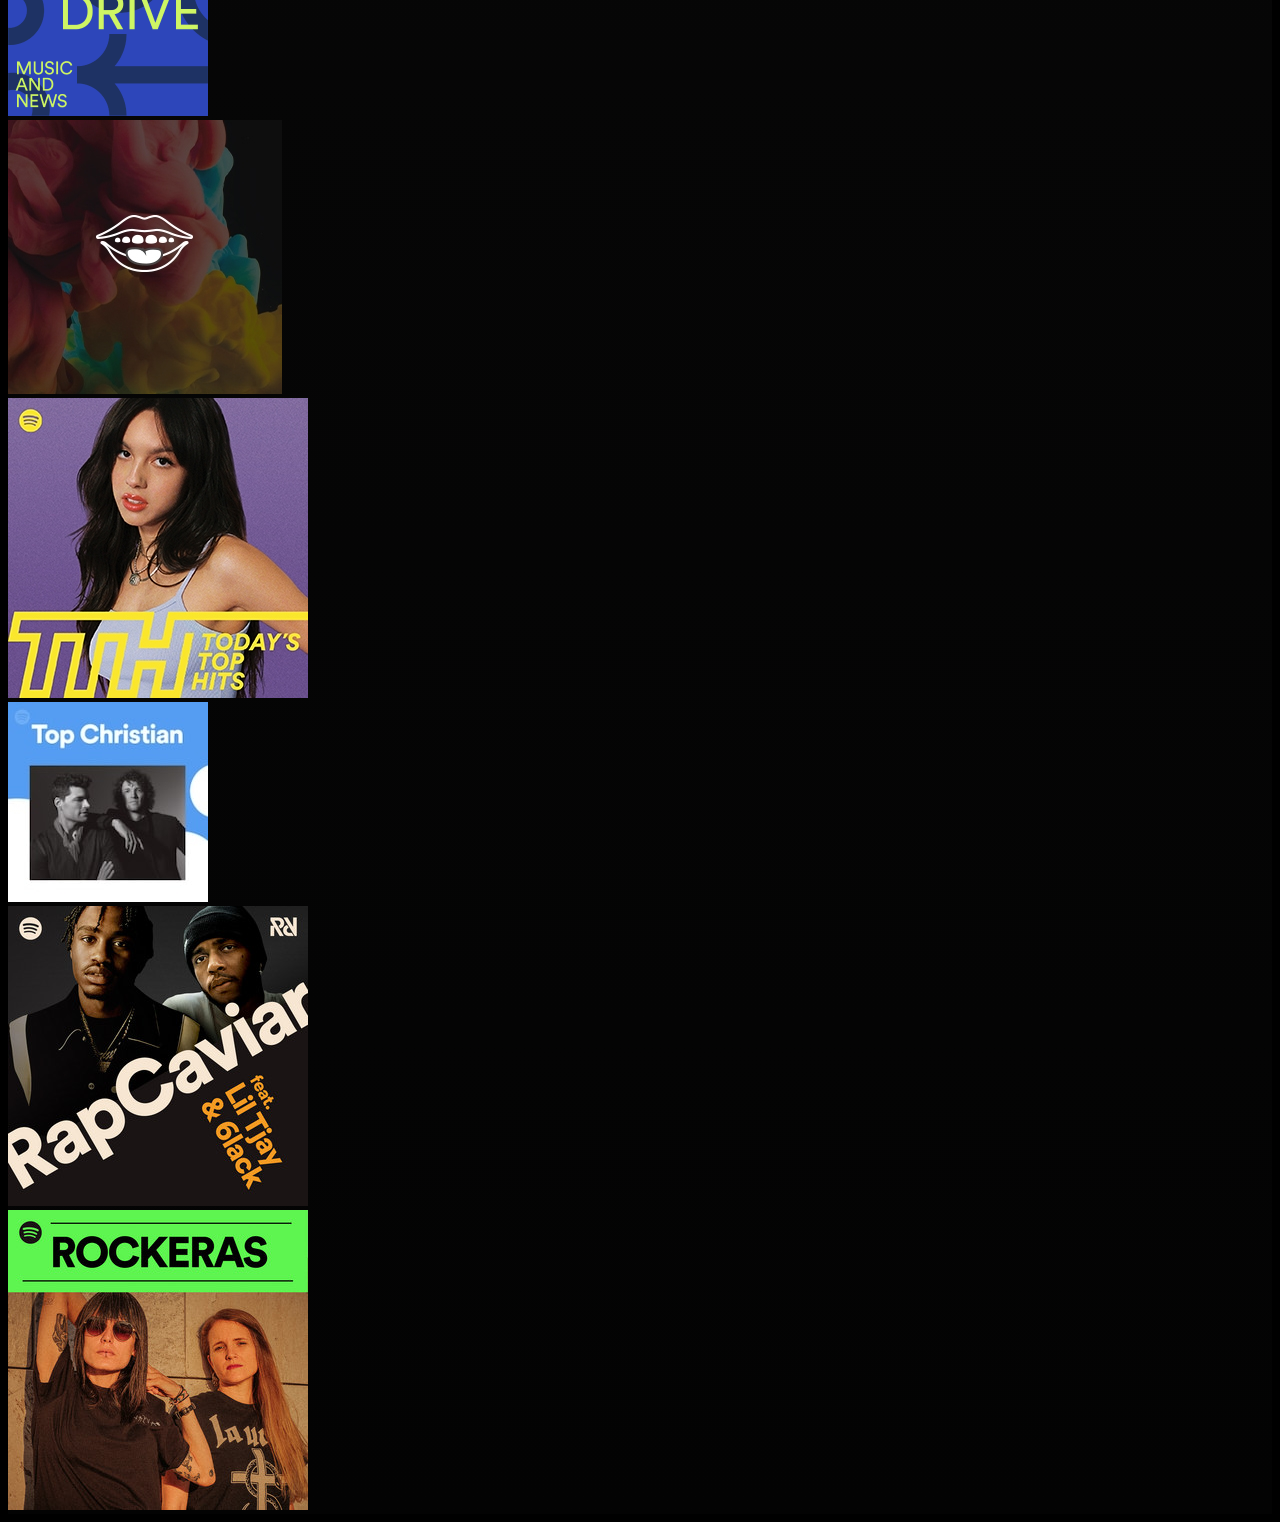
<file: search.html>
<!DOCTYPE html>
<html lang="en">
  <head>
    <meta charset="utf-8" />
    <meta name="viewport" content="width=device-width, initial-scale=1" />
    <title>SearchPage</title>
    <link
      href="https://cdn.jsdelivr.net/npm/bootstrap@5.3.0/dist/css/bootstrap.min.css"
      rel="stylesheet"
      integrity="sha384-9ndCyUaIbzAi2FUVXJi0CjmCapSmO7SnpJef0486qhLnuZ2cdeRhO02iuK6FUUVM"
      crossorigin="anonymous"
    />
    <link
      rel="stylesheet"
      href="https://cdn.jsdelivr.net/npm/bootstrap-icons@1.10.5/font/bootstrap-icons.css"
    />
    <link rel="stylesheet" href="assets/css/albumPage.css" />
    <link rel="stylesheet" href="assets/css/index.css" />
  </head>
  <body class="container-fluid row row-cols-md-2 m-0 p-0">
    <header class="col col-12 col-md-3 mt-3 mt-md-0">
      <nav
        class="d-flex justify-content-evenly fixed-bottom text-bg-dark pt-1 opacity-75 mb-md-0"
      >
        <ul
          class="navbar-nav me-auto mb-lg-0 d-flex flex-row w-100 justify-content-evenly flex-md-column"
        >
          <li class="nav-item d-none d-md-block">
            <a class="nav-link" aria-current="page" href="#"
              ><i class="bi bi-three-dots m-md-2"></i
            ></a>
          </li>
          <li class="nav-item">
            <a class="nav-link" aria-current="page" href="index.html">
              <i
                class="bi bi-house-door-fill m-md-2 d-md-inline d-flex flex-column align-items-center"
              ></i
              >Home</a
            >
          </li>
          <li class="nav-item">
            <a class="nav-link active" href="search.html"
              ><i
                class="bi bi-search m-md-2 d-md-inline d-flex flex-column align-items-center"
              ></i
              >Cerca</a
            >
          </li>
          <li class="nav-item">
            <a class="nav-link" href="#"
              ><i
                class="bi bi-collection m-md-2 d-md-inline d-flex flex-column align-items-center"
              ></i
              >La tua libreria</a
            >
          </li>
        </ul>
        <ul
          class="navbar-nav me-auto mb-lg-0 flex-row w-100 justify-content-evenly flex-md-column mt-4 d-none d-md-flex border-bottom"
        >
          <li class="nav-item">
            <a class="nav-link" aria-current="page" href="index.html">
              <i
                class="bi bi-plus-square-fill m-md-2 d-md-inline d-flex flex-column align-items-center"
              ></i
              >Crea playlist</a
            >
          </li>
          <li class="nav-item">
            <a class="nav-link active" href="search.html"
              ><i
                class="bi bi-heart-fill m-md-2 d-md-inline d-flex flex-column align-items-center"
              ></i
              >Brani che ti piacciono</a
            >
          </li>
          <li class="nav-item">
            <a class="nav-link" href="#"
              ><i
                class="bi bi-bookmark-fill m-md-2 d-md-inline d-flex flex-column align-items-center"
              ></i
              >I tuoi episodi</a
            >
          </li>
        </ul>
      </nav>
      <div
        class="d-none d-lg-flex flex-column text-bg-dark pt-1 opacity-75 mb-md-0"
        id="playlist-ul"
      >
        <ul id="list"></ul>
      </div>
    </header>
    <main class="col col-md-9">
      <h1 class="my-4">Cerca</h1>
      <div class="input-group mb-3">
        <form class="d-flex w-100">
          <button class="input-group-text text-bg-secondary" id="basic-addon1">
            <i class="bi bi-search text-bg-secondary"></i>
          </button>
          <input
            type="text"
            class="form-control bg-secondary"
            placeholder="Cosa vuoi ascoltare?"
            aria-label="Username"
            aria-describedby="basic-addon1"
          />
        </form>
      </div>
      <div class="container"></div>

      <h2 class="text-center my-4">Sfoglia tutto</h2>
      <div class="spinner-container d-none d-flex justify-content-center">
        <div class="spinner-grow text-success" role="status">
          <span class="visually-hidden">Loading...</span>
        </div>
        <div class="spinner-grow text-success" role="status">
          <span class="visually-hidden">Loading...</span>
        </div>
        <div class="spinner-grow text-success" role="status">
          <span class="visually-hidden">Loading...</span>
        </div>
        <div class="spinner-grow text-success" role="status">
          <span class="visually-hidden">Loading...</span>
        </div>
      </div>
      <div id="riga" class="row row-cols-2 row-cols-lg-3 g-3">
        <div class="col scompari">
          <div class="card text-bg-dark">
            <a href="#">
              <img
                src="assets/imgs/search/image-1.jpeg"
                class="card-img"
                alt="Your Discover Weekly"
              />
            </a>
          </div>
        </div>
        <div class="col scompari">
          <div class="card text-bg-dark">
            <a href="#">
              <img
                src="assets/imgs/search/image-2.jpg"
                class="card-img"
                alt="DIS/SECT"
              />
            </a>
          </div>
        </div>
        <div class="col scompari">
          <div class="card text-bg-dark">
            <a href="#">
              <img
                src="assets/imgs/search/image-3.jpg"
                class="card-img"
                alt="POLLEN"
              />
            </a>
          </div>
        </div>
        <div class="col scompari">
          <div class="card text-bg-dark">
            <a href="#">
              <img
                src="assets/imgs/search/image-4.jpg"
                class="card-img"
                alt="mint"
              />
            </a>
          </div>
        </div>
        <div class="col scompari">
          <div class="card text-bg-dark">
            <a href="#">
              <img
                src="assets/imgs/search/image-5.jpg"
                class="card-img"
                alt="VIVA LATINO"
              />
            </a>
          </div>
        </div>
        <div class="col scompari">
          <div class="card text-bg-dark">
            <a href="#">
              <img
                src="assets/imgs/search/image-6.jpg"
                class="card-img"
                alt="are & Be"
              />
            </a>
          </div>
        </div>
        <div class="col scompari">
          <div class="card text-bg-dark">
            <a href="#">
              <img
                src="assets/imgs/search/image-7.jpg"
                class="card-img"
                alt="Rock This"
              />
            </a>
          </div>
        </div>
        <div class="col scompari">
          <div class="card text-bg-dark">
            <a href="#">
              <img
                src="assets/imgs/search/image-8.jpg"
                class="card-img"
                alt="Beast Mode"
              />
            </a>
          </div>
        </div>
        <div class="col scompari">
          <div class="card text-bg-dark">
            <a href="#">
              <img
                src="assets/imgs/search/image-9.jpg"
                class="card-img"
                alt="Nija"
              />
            </a>
          </div>
        </div>
        <div class="col scompari">
          <div class="card text-bg-dark">
            <a href="#">
              <img
                src="assets/imgs/search/image-10.jpg"
                class="card-img"
                alt="Lo-Fi Beats"
              />
            </a>
          </div>
        </div>
        <div class="col scompari">
          <div class="card text-bg-dark">
            <a href="#">
              <img
                src="assets/imgs/search/image-11.jpg"
                class="card-img"
                alt="Car Songs"
              />
            </a>
          </div>
        </div>
        <div class="col scompari">
          <div class="card text-bg-dark">
            <a href="#">
              <img
                src="assets/imgs/search/image-12.jpg"
                class="card-img"
                alt="All Out 10s"
              />
            </a>
          </div>
        </div>
        <div class="col scompari">
          <div class="card text-bg-dark">
            <a href="#">
              <img
                src="assets/imgs/search/image-13.jpeg"
                class="card-img"
                alt="Your Summer Rewind"
              />
            </a>
          </div>
        </div>
        <div class="col scompari">
          <div class="card text-bg-dark">
            <a href="#">
              <img
                src="assets/imgs/search/image-14.jpg"
                class="card-img"
                alt="Top Songs Global"
              />
            </a>
          </div>
        </div>
        <div class="col scompari">
          <div class="card text-bg-dark">
            <a href="#">
              <img
                src="assets/imgs/search/image-15.jpg"
                class="card-img"
                alt="Brenè Brown"
              />
            </a>
          </div>
        </div>
        <div class="col scompari">
          <div class="card text-bg-dark">
            <a href="#">
              <img
                src="assets/imgs/search/image-16.jpg"
                class="card-img"
                alt="Soul Lounge"
              />
            </a>
          </div>
        </div>
        <div class="col scompari">
          <div class="card text-bg-dark">
            <a href="#">
              <img
                src="assets/imgs/search/image-17.jpg"
                class="card-img"
                alt="Stress Relief"
              />
            </a>
          </div>
        </div>
        <div class="col scompari">
          <div class="card text-bg-dark">
            <a href="#">
              <img
                src="assets/imgs/search/image-18.jpg"
                class="card-img"
                alt="Sleep"
              />
            </a>
          </div>
        </div>
        <div class="col scompari">
          <div class="card text-bg-dark">
            <a href="#">
              <img
                src="assets/imgs/search/image-19.jpg"
                class="card-img"
                alt="Island Pop"
              />
            </a>
          </div>
        </div>
        <div class="col scompari">
          <div class="card text-bg-dark">
            <a href="#">
              <img
                src="assets/imgs/search/image-20.jpg"
                class="card-img"
                alt="Jazz Appreciation Changes"
              />
            </a>
          </div>
        </div>
        <div class="col scompari">
          <div class="card text-bg-dark">
            <a href="#">
              <img
                src="assets/imgs/search/image-21.jpg"
                class="card-img"
                alt="Karaoke"
              />
            </a>
          </div>
        </div>
        <div class="col scompari">
          <div class="card text-bg-dark">
            <a href="#">
              <img
                src="assets/imgs/search/image-22.jpg"
                class="card-img"
                alt="Indigo"
              />
            </a>
          </div>
        </div>
        <div class="col scompari">
          <div class="card text-bg-dark">
            <a href="#">
              <img
                src="assets/imgs/search/image-23.jpg"
                class="card-img"
                alt="Deep Focus"
              />
            </a>
          </div>
        </div>
        <div class="col scompari">
          <div class="card text-bg-dark">
            <a href="#">
              <img
                src="assets/imgs/search/image-24.jpg"
                class="card-img"
                alt="Peaceful Guitar"
              />
            </a>
          </div>
        </div>
        <div class="col scompari">
          <div class="card text-bg-dark">
            <a href="#">
              <img
                src="assets/imgs/search/image-25.jpeg"
                class="card-img"
                alt="Out Now"
              />
            </a>
          </div>
        </div>
        <div class="col scompari">
          <div class="card text-bg-dark">
            <a href="#">
              <img
                src="assets/imgs/search/image-26.jpg"
                class="card-img"
                alt="Friday"
              />
            </a>
          </div>
        </div>
        <div class="col scompari">
          <div class="card text-bg-dark">
            <a href="#">
              <img
                src="assets/imgs/search/image-27.jpg"
                class="card-img"
                alt="Party Hits"
              />
            </a>
          </div>
        </div>
        <div class="col scompari">
          <div class="card text-bg-dark">
            <a href="#">
              <img
                src="assets/imgs/search/image-28.jpg"
                class="card-img"
                alt="Afro Hits"
              />
            </a>
          </div>
        </div>
        <div class="col scompari">
          <div class="card text-bg-dark">
            <a href="#">
              <img
                src="assets/imgs/search/image-29.jpg"
                class="card-img"
                alt="Classical Essentials"
              />
            </a>
          </div>
        </div>
        <div class="col scompari">
          <div class="card text-bg-dark">
            <a href="#">
              <img
                src="assets/imgs/search/image-30.jpg"
                class="card-img"
                alt="League of Legends Official Playlist"
              />
            </a>
          </div>
        </div>
        <div class="col scompari">
          <div class="card text-bg-dark">
            <a href="#">
              <img
                src="assets/imgs/search/image-31.jpg"
                class="card-img"
                alt="Metal"
              />
            </a>
          </div>
        </div>
        <div class="col scompari">
          <div class="card text-bg-dark">
            <a href="#">
              <img
                src="assets/imgs/search/image-32.jpg"
                class="card-img"
                alt="Nu-Funk"
              />
            </a>
          </div>
        </div>
        <div class="col scompari">
          <div class="card text-bg-dark">
            <a href="#">
              <img
                src="assets/imgs/search/image-33.jpg"
                class="card-img"
                alt="New Punk Tracks"
              />
            </a>
          </div>
        </div>
        <div class="col scompari">
          <div class="card text-bg-dark">
            <a href="#">
              <img
                src="assets/imgs/search/image-34.jpg"
                class="card-img"
                alt="Ambient Essentials"
              />
            </a>
          </div>
        </div>
        <div class="col scompari">
          <div class="card text-bg-dark">
            <a href="#">
              <img
                src="assets/imgs/search/image-35.jpg"
                class="card-img"
                alt="K-Pop Daebak"
              />
            </a>
          </div>
        </div>
        <div class="col scompari">
          <div class="card text-bg-dark">
            <a href="#">
              <img
                src="assets/imgs/search/image-36.jpg"
                class="card-img"
                alt="Blues"
              />
            </a>
          </div>
        </div>
        <div class="col scompari">
          <div class="card text-bg-dark">
            <a href="#">
              <img
                src="assets/imgs/search/image-37.jpeg"
                class="card-img"
                alt="Thunder"
              />
            </a>
          </div>
        </div>
        <div class="col scompari">
          <div class="card text-bg-dark">
            <a href="#">
              <img
                src="assets/imgs/search/image-38.jpg"
                class="card-img"
                alt="Microphone"
              />
            </a>
          </div>
        </div>
        <div class="col scompari">
          <div class="card text-bg-dark">
            <a href="#">
              <img
                src="assets/imgs/search/image-39.jpg"
                class="card-img"
                alt="Hot Country"
              />
            </a>
          </div>
        </div>
        <div class="col scompari">
          <div class="card text-bg-dark">
            <a href="#">
              <img
                src="assets/imgs/search/image-40.jpg"
                class="card-img"
                alt="Frequency"
              />
            </a>
          </div>
        </div>
        <div class="col scompari">
          <div class="card text-bg-dark">
            <a href="#">
              <img
                src="assets/imgs/search/image-41.jpg"
                class="card-img"
                alt="Best of Arab Pop"
              />
            </a>
          </div>
        </div>
        <div class="col scompari">
          <div class="card text-bg-dark">
            <a href="#">
              <img
                src="assets/imgs/search/image-42.png"
                class="card-img"
                alt="Pop Mix"
              />
            </a>
          </div>
        </div>
        <div class="col scompari">
          <div class="card text-bg-dark">
            <a href="#">
              <img
                src="assets/imgs/search/image-43.png"
                class="card-img"
                alt="Radar"
              />
            </a>
          </div>
        </div>
        <div class="col scompari">
          <div class="card text-bg-dark">
            <a href="#">
              <img
                src="assets/imgs/search/image-44.png"
                class="card-img"
                alt="Pop 4 Kids"
              />
            </a>
          </div>
        </div>
        <div class="col scompari">
          <div class="card text-bg-dark">
            <a href="#">
              <img
                src="assets/imgs/search/image-45.png"
                class="card-img"
                alt="Daily Drive"
              />
            </a>
          </div>
        </div>
        <div class="col scompari">
          <div class="card text-bg-dark">
            <a href="#">
              <img
                src="assets/imgs/search/image-46.jpeg"
                class="card-img"
                alt="Kiss"
              />
            </a>
          </div>
        </div>
        <div class="col scompari">
          <div class="card text-bg-dark">
            <a href="#">
              <img
                src="assets/imgs/search/image-47.jpg"
                class="card-img"
                alt="Today's Top Hits"
              />
            </a>
          </div>
        </div>
        <div class="col scompari">
          <div class="card text-bg-dark">
            <a href="#">
              <img
                src="assets/imgs/search/image-48.jpeg"
                class="card-img"
                alt="Top Christian"
              />
            </a>
          </div>
        </div>
        <div class="col scompari">
          <div class="card text-bg-dark">
            <a href="#">
              <img
                src="assets/imgs/search/image-49.jpg"
                class="card-img"
                alt="RapCaviar"
              />
            </a>
          </div>
        </div>
        <div class="col scompari">
          <div class="card text-bg-dark">
            <a href="#">
              <img
                src="assets/imgs/search/image-50.jpg"
                class="card-img"
                alt="Rockeras"
              />
            </a>
          </div>
        </div>
      </div>
    </main>
    <script src="script/search.js"></script>
    <script src="./average-color/index.js"></script>
    <script
      src="https://cdn.jsdelivr.net/npm/bootstrap@5.3.0/dist/js/bootstrap.bundle.min.js"
      integrity="sha384-geWF76RCwLtnZ8qwWowPQNguL3RmwHVBC9FhGdlKrxdiJJigb/j/68SIy3Te4Bkz"
      crossorigin="anonymous"
    ></script>
  </body>
</html>
</file>
<file: assets/css/index.css>
@import url("https://fonts.googleapis.com/css2?family=Roboto:ital@1&display=swap");
@import url("https://fonts.googleapis.com/css2?family=Rubik:wght@500&display=swap");
body {
  background-color: black;
  color: white;
}

@media screen and (min-width: 768px) {
  nav {
    flex-direction: column;
    position: relative !important;
  }
  nav i {
    font-size: 1em;
  }
  nav i span {
    font-size: 0.8rem;
  }
}

i {
  font-size: 1.6rem;
}
i span {
  font-size: 1.2rem;
}

h3 {
  font-size: 1.8em;
}

#list li:hover {
  cursor: pointer;
}

@media screen and (min-width: 678px) {
  main {
    background: rgb(36, 35, 36);
    background: -webkit-gradient(left top, left bottom, color-stop(0%, rgb(36, 35, 36)), color-stop(100%, rgb(3, 3, 3)));
    background: linear-gradient(to bottom, rgb(36, 35, 36) 0%, rgb(3, 3, 3) 100%);
    filter: progid:DXImageTransform.Microsoft.gradient( startColorstr="#242324", endColorstr="#030303", GradientType=0 );
  }
  .bgViola {
    background: rgb(36, 35, 36);
    background: -webkit-gradient(left top, left bottom, color-stop(0%, rgb(36, 35, 36)), color-stop(27%, rgb(10, 9, 10)), color-stop(38%, rgb(10, 10, 10)), color-stop(56%, rgb(0, 0, 0)), color-stop(100%, rgb(3, 3, 3)));
    background: linear-gradient(to bottom, rgb(36, 35, 36) 0%, rgb(10, 9, 10) 27%, rgb(10, 10, 10) 38%, rgb(0, 0, 0) 56%, rgb(3, 3, 3) 100%);
    filter: progid:DXImageTransform.Microsoft.gradient( startColorstr="#242324", endColorstr="#030303", GradientType=0 );
  }
  .bgi {
    background-color: #2a2a2a !important;
  }
  .al {
    border-top-right-radius: 20px;
    border-color: green !important;
  }
  .hiddenb {
    font-size: 0.6rem;
  }
  .mostra {
    font-size: 0.6rem;
  }
  .btprofile {
    background-color: black;
  }
  button img {
    width: 2em;
  }
  .colonna:hover {
    transform: scale(1.1);
    transition: transform 0.8s;
    z-index: 1;
    font-style: italic;
    color: green !important;
  }
  .mh:hover {
    background: rgb(66, 66, 70);
    background: linear-gradient(90deg, rgb(66, 66, 70) 0%, rgb(73, 73, 73) 0%, rgb(175, 177, 177) 100%);
  }
  .cardAlbum {
    height: 10rem;
    width: 7rem;
  }
  .chevron {
    border-radius: 50%;
    width: 35px;
    height: 35px;
    padding: 0.1%;
  }
  aside {
    margin: 0;
    padding: 0;
    background: #642B73; /* fallback for old browsers */ /* Chrome 10-25, Safari 5.1-6 */
    background: linear-gradient(to right, #C6426E, #642B73); /* W3C, IE 10+/ Edge, Firefox 16+, Chrome 26+, Opera 12+, Safari 7+ */
    font-family: spotify-circular, Helvetica Neue, Helvetica, Arial, Hiragino Kaku Gothic Pro, Meiryo, MS Gothic, sans-serif;
  }
  .wrapper {
    margin-top: 50px;
  }
  .wrapper_section_2 {
    margin-top: 10px;
  }
  .wrapper h1 {
    color: #fff;
    text-align: center;
    font-weight: bold;
  }
  .cardsss {
    display: flex;
    flex-wrap: wrap;
    flex-direction: row;
    justify-content: center;
  }
  .cardV {
    width: 190px;
    height: 180px;
    margin: 15px;
    position: relative;
    min-width: 190px;
    background: #000;
  }
  .cardV:hover .overlayer {
    visibility: visible;
  }
  .cardV img {
    width: 100%;
    height: 100%;
  }
  .cardV .title {
    width: 100%;
    height: 30px;
    text-align: center;
    margin-top: 180px;
  }
  .cardV .title a {
    top: -175px;
    color: #fff;
    position: relative;
    font-size: 13px;
    text-decoration: none;
  }
  .cardV .overlayer {
    top: 0;
    right: 0;
    width: 100%;
    height: 100%;
    position: absolute;
    background: rgba(0, 0, 0, 0.6);
    text-align: center;
    visibility: hidden;
  }
  .overlayer .bi-play-circle {
    color: #fff;
    font-size: 73px;
    transition: 100ms ease-in-out;
    font-size: 4em !important;
  }
  .bi-play-circle:hover {
    transform: scale(1.1);
  }
  /*  FOLLOW*/
  .Follow {
    background: url("https://pbs.twimg.com/profile_images/959092900708544512/v4Db9QRv_bigger.jpg") no-repeat center/contain;
    width: 50px;
    height: 50px;
    bottom: 9px;
    right: 20px;
    display: block;
    position: fixed;
    border-radius: 50%;
    z-index: 999;
    animation: rotation 10s infinite linear;
  }
  aside h3, h3 {
    font-family: "Rubik", sans-serif;
    text-decoration: underline;
  }
  .header-cardA {
    position: absolute;
    bottom: 0;
    left: 0;
    right: 0;
    margin: auto;
    background: rgba(0, 0, 0, 0.5);
    color: white;
  }
  .header-cardA {
    height: 100px;
    color: yellow;
    background-color: blue;
    position: sticky;
    bottom: 0;
    background: #642B73; /* fallback for old browsers */ /* Chrome 10-25, Safari 5.1-6 */
    background: linear-gradient(to right, #C6426E, #642B73); /* W3C, IE 10+/ Edge, Firefox 16+, Chrome 26+, Opera 12+, Safari 7+ */
  }
}
.card-music {
  background-color: rgb(66, 66, 70);
  background: linear-gradient(90deg, rgb(66, 66, 70) 0%, rgb(73, 73, 73) 45%, rgb(175, 177, 177) 100%);
}

.radiu {
  border-radius: 20px;
}

.A {
  font-family: "Roboto", sans-serif;
}

.greencolor {
  color: #1FDF64;
}

audio::-webkit-media-controls-panel {
  background-color: rgb(31, 31, 31);
}

audio::-webkit-media-controls-play-button {
  background-color: #1fdf64;
  border-radius: 50%;
}

audio::-webkit-media-controls-current-time-display {
  color: white;
}

audio::-webkit-media-controls-time-remaining-display {
  color: white;
}

audio::-webkit-media-controls-timeline-container {
  color: white;
}

#playlist-ul {
  overflow-y: scroll;
  overflow-x: hidden;
  max-height: 80vh;
}
#playlist-ul ul {
  padding: 0;
  margin-top: 0.7em;
}
#playlist-ul ul li {
  list-style: none;
  margin-top: 0.5em;
}
#playlist-ul ul li:hover {
  border-bottom: 1px solid white;
  border-top: 1px solid white;
}/*# sourceMappingURL=index.css.map */
</file>
<file: assets/css/albumPage.css>
@import url("https://fonts.googleapis.com/css2?family=Roboto:ital@1&display=swap");
@import url("https://fonts.googleapis.com/css2?family=Rubik:wght@500&display=swap");
body {
  background-color: black;
  color: white;
}

@media screen and (min-width: 768px) {
  nav {
    flex-direction: column;
    position: relative !important;
  }
  nav i {
    font-size: 1em;
  }
  nav i span {
    font-size: 0.8rem;
  }
}

i {
  font-size: 1.6rem;
}
i span {
  font-size: 1.2rem;
}

h3 {
  font-size: 1.8em;
}

#list li:hover {
  cursor: pointer;
}

@media screen and (min-width: 678px) {
  main {
    background: rgb(36, 35, 36);
    background: -webkit-gradient(left top, left bottom, color-stop(0%, rgb(36, 35, 36)), color-stop(100%, rgb(3, 3, 3)));
    background: linear-gradient(to bottom, rgb(36, 35, 36) 0%, rgb(3, 3, 3) 100%);
    filter: progid:DXImageTransform.Microsoft.gradient( startColorstr="#242324", endColorstr="#030303", GradientType=0 );
  }
  .bgViola {
    background: rgb(36, 35, 36);
    background: -webkit-gradient(left top, left bottom, color-stop(0%, rgb(36, 35, 36)), color-stop(27%, rgb(10, 9, 10)), color-stop(38%, rgb(10, 10, 10)), color-stop(56%, rgb(0, 0, 0)), color-stop(100%, rgb(3, 3, 3)));
    background: linear-gradient(to bottom, rgb(36, 35, 36) 0%, rgb(10, 9, 10) 27%, rgb(10, 10, 10) 38%, rgb(0, 0, 0) 56%, rgb(3, 3, 3) 100%);
    filter: progid:DXImageTransform.Microsoft.gradient( startColorstr="#242324", endColorstr="#030303", GradientType=0 );
  }
  .bgi {
    background-color: #2a2a2a !important;
  }
  .al {
    border-top-right-radius: 20px;
    border-color: green !important;
  }
  .hiddenb {
    font-size: 0.6rem;
  }
  .mostra {
    font-size: 0.6rem;
  }
  .btprofile {
    background-color: black;
  }
  button img {
    width: 2em;
  }
  .colonna:hover {
    transform: scale(1.1);
    transition: transform 0.8s;
    z-index: 1;
    font-style: italic;
    color: green !important;
  }
  .mh:hover {
    background: rgb(66, 66, 70);
    background: linear-gradient(90deg, rgb(66, 66, 70) 0%, rgb(73, 73, 73) 0%, rgb(175, 177, 177) 100%);
  }
  .cardAlbum {
    height: 10rem;
    width: 7rem;
  }
  .chevron {
    border-radius: 50%;
    width: 35px;
    height: 35px;
    padding: 0.1%;
  }
  aside {
    margin: 0;
    padding: 0;
    background: #642B73; /* fallback for old browsers */ /* Chrome 10-25, Safari 5.1-6 */
    background: linear-gradient(to right, #C6426E, #642B73); /* W3C, IE 10+/ Edge, Firefox 16+, Chrome 26+, Opera 12+, Safari 7+ */
    font-family: spotify-circular, Helvetica Neue, Helvetica, Arial, Hiragino Kaku Gothic Pro, Meiryo, MS Gothic, sans-serif;
  }
  .wrapper {
    margin-top: 50px;
  }
  .wrapper_section_2 {
    margin-top: 10px;
  }
  .wrapper h1 {
    color: #fff;
    text-align: center;
    font-weight: bold;
  }
  .cardsss {
    display: flex;
    flex-wrap: wrap;
    flex-direction: row;
    justify-content: center;
  }
  .cardV {
    width: 190px;
    height: 180px;
    margin: 15px;
    position: relative;
    min-width: 190px;
    background: #000;
  }
  .cardV:hover .overlayer {
    visibility: visible;
  }
  .cardV img {
    width: 100%;
    height: 100%;
  }
  .cardV .title {
    width: 100%;
    height: 30px;
    text-align: center;
    margin-top: 180px;
  }
  .cardV .title a {
    top: -175px;
    color: #fff;
    position: relative;
    font-size: 13px;
    text-decoration: none;
  }
  .cardV .overlayer {
    top: 0;
    right: 0;
    width: 100%;
    height: 100%;
    position: absolute;
    background: rgba(0, 0, 0, 0.6);
    text-align: center;
    visibility: hidden;
  }
  .overlayer .bi-play-circle {
    color: #fff;
    font-size: 73px;
    transition: 100ms ease-in-out;
    font-size: 4em !important;
  }
  .bi-play-circle:hover {
    transform: scale(1.1);
  }
  /*  FOLLOW*/
  .Follow {
    background: url("https://pbs.twimg.com/profile_images/959092900708544512/v4Db9QRv_bigger.jpg") no-repeat center/contain;
    width: 50px;
    height: 50px;
    bottom: 9px;
    right: 20px;
    display: block;
    position: fixed;
    border-radius: 50%;
    z-index: 999;
    animation: rotation 10s infinite linear;
  }
  aside h3, h3 {
    font-family: "Rubik", sans-serif;
    text-decoration: underline;
  }
  .header-cardA {
    position: absolute;
    bottom: 0;
    left: 0;
    right: 0;
    margin: auto;
    background: rgba(0, 0, 0, 0.5);
    color: white;
  }
  .header-cardA {
    height: 100px;
    color: yellow;
    background-color: blue;
    position: sticky;
    bottom: 0;
    background: #642B73; /* fallback for old browsers */ /* Chrome 10-25, Safari 5.1-6 */
    background: linear-gradient(to right, #C6426E, #642B73); /* W3C, IE 10+/ Edge, Firefox 16+, Chrome 26+, Opera 12+, Safari 7+ */
  }
}
.card-music {
  background-color: rgb(66, 66, 70);
  background: linear-gradient(90deg, rgb(66, 66, 70) 0%, rgb(73, 73, 73) 45%, rgb(175, 177, 177) 100%);
}

.radiu {
  border-radius: 20px;
}

.A {
  font-family: "Roboto", sans-serif;
}

.greencolor {
  color: #1FDF64;
}

audio::-webkit-media-controls-panel {
  background-color: rgb(31, 31, 31);
}

audio::-webkit-media-controls-play-button {
  background-color: #1fdf64;
  border-radius: 50%;
}

audio::-webkit-media-controls-current-time-display {
  color: white;
}

audio::-webkit-media-controls-time-remaining-display {
  color: white;
}

audio::-webkit-media-controls-timeline-container {
  color: white;
}

#playlist-ul {
  overflow-y: scroll;
  overflow-x: hidden;
  max-height: 80vh;
}
#playlist-ul ul {
  padding: 0;
  margin-top: 0.7em;
}
#playlist-ul ul li {
  list-style: none;
  margin-top: 0.5em;
}
#playlist-ul ul li:hover {
  border-bottom: 1px solid white;
  border-top: 1px solid white;
}

nav {
  background-color: rgba(0, 0, 0, 0.45);
}

.play {
  background-color: #1fdf64;
  border-radius: 50%;
  width: 45px;
  height: 45px;
  padding: 1.5em;
}

@media screen and (min-width: 768px) {
  .album-title {
    font-size: 3.5em;
  }
}

.bi-clock {
  font-size: 1em;
}

i:hover {
  cursor: pointer;
}

@media screen and (min-width: 768px) {
  #album-cover {
    max-width: 20vw;
  }
}

.chevron {
  border-radius: 50%;
  width: 35px;
  height: 35px;
  padding: 0.1%;
}

.song-row:hover {
  border-top: 1px solid white;
  border-bottom: 1px solid white;
  cursor: pointer;
}

#heart.bi-heart-fill {
  color: #1fdf64;
}

#artist:hover {
  cursor: pointer;
}

#player {
  position: sticky;
  bottom: 8%;
  width: 100%;
}
@media screen and (min-width: 768px) {
  #player {
    bottom: 0;
  }
}/*# sourceMappingURL=albumPage.css.map */
</file>
<file: assets/css/iscrizione.css>
@import url("https://fonts.googleapis.com/css2?family=Inter:wght@300;800&display=swap");
body {
  font-family: "Inter", sans-serif;
}

#facebook {
  background-color: #405a93;
  color: white;
  height: 45px;
  width: 300px;
  text-align: center;
  padding: 10px;
  margin-bottom: 16px;
  border-radius: 45px;
}

#google {
  background-color: white;
  color: rgb(44, 44, 44);
  border: 2px solid rgb(44, 44, 44);
  height: 45px;
  width: 300px;
  text-align: center;
  padding: 7px;
  margin-bottom: 16px;
  border-radius: 45px;
  font-weight: 700;
}

h5 {
  font-size: 1em;
}

label {
  font-size: 0.8em;
}

h6 {
  margin-left: 2px !important;
}

#data {
  margin-left: 25%;
}

#input {
  margin-left: 16%;
}

a {
  color: #198754 !important;
}

#color-reset {
  color: #1cbb71 !important;
}

button {
  margin-left: 180px;
  margin-top: 20px;
  background-color: #0aee84 !important;
  color: black !important;
  border: #32eb94 !important;
  font-weight: bold !important;
  width: 150px;
  height: 60px;
}/*# sourceMappingURL=iscrizione.css.map */
</file>
